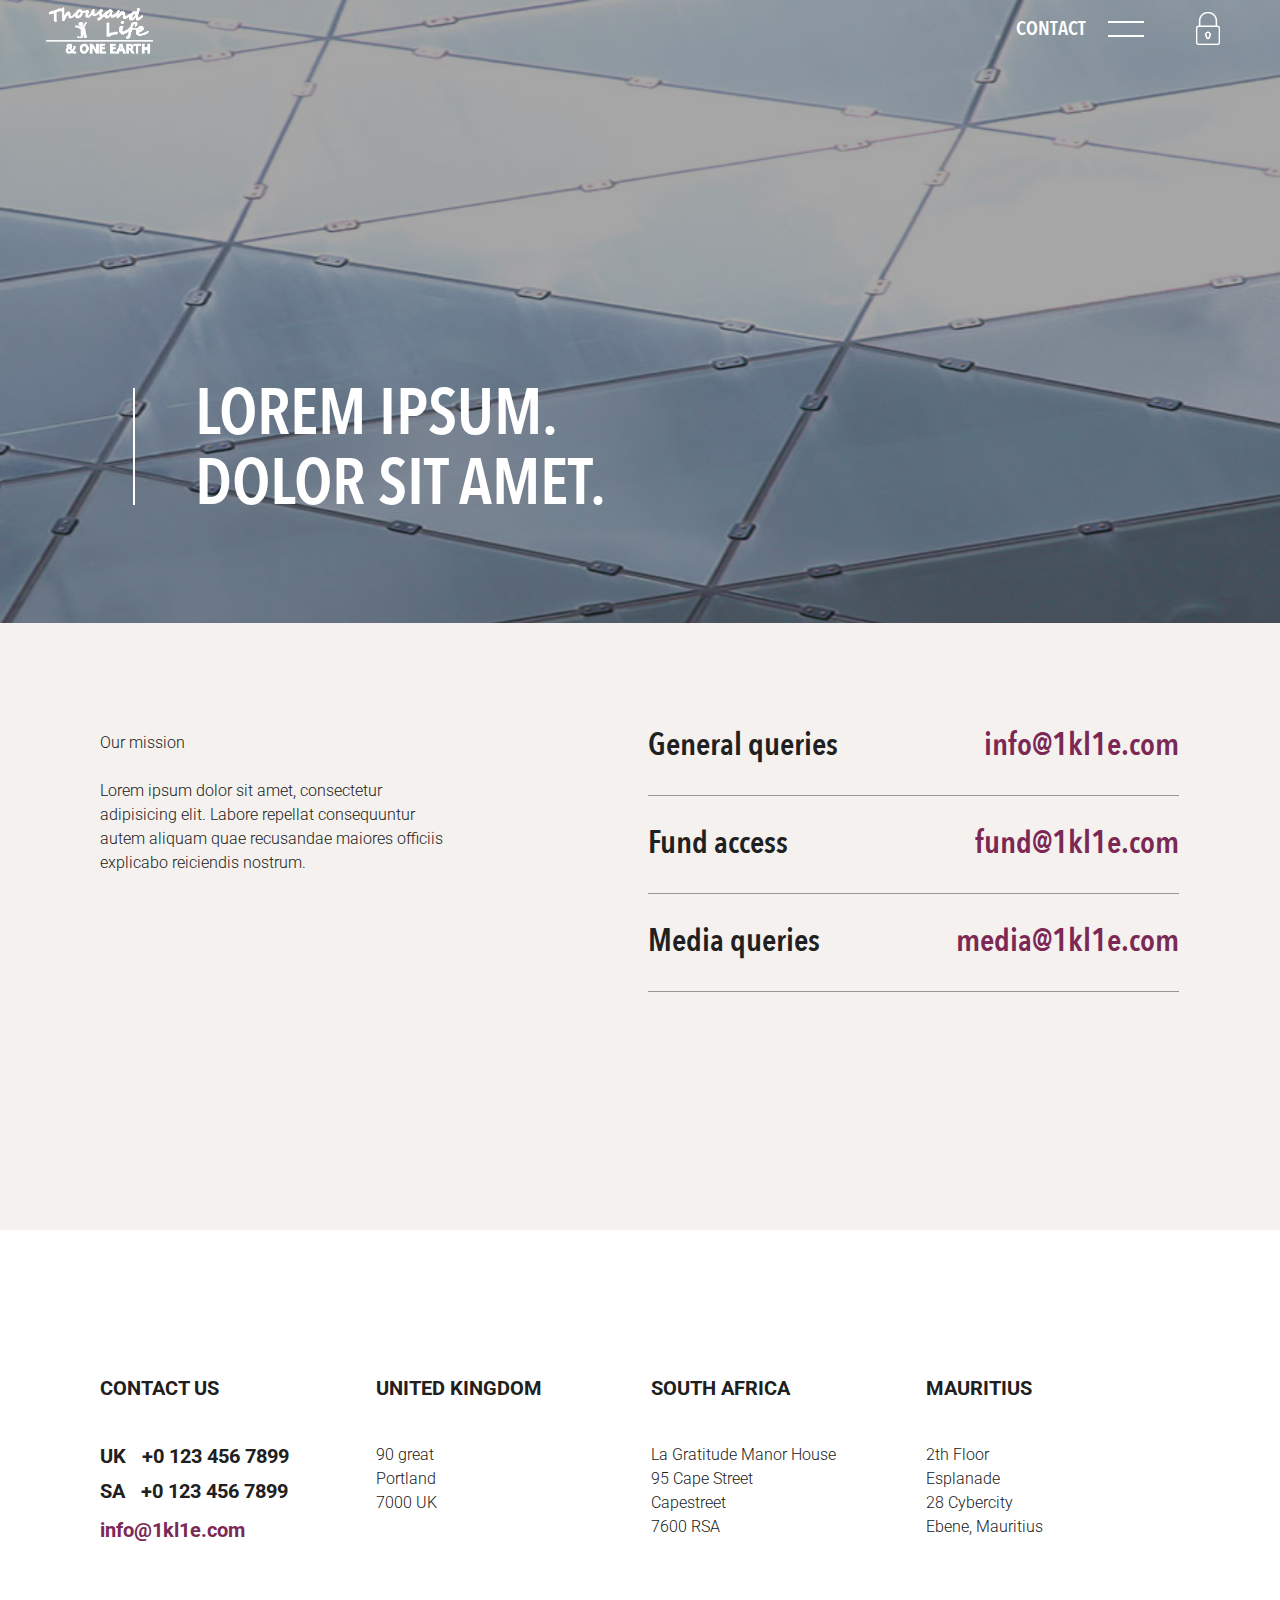
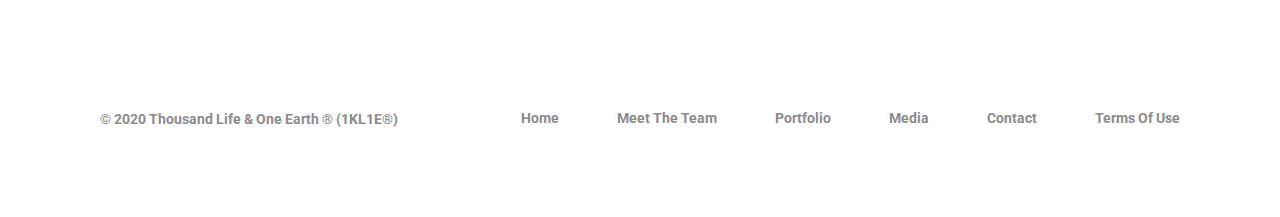
<file: contact.html>
<!DOCTYPE html>
<html lang="en">
    <head>
        <meta charset="utf-8">
        <meta name="viewport" content="width=device-width, minimum-scale=1.0, maximum-scale=1.0, initial-scale=1.0, user-scalable=no">
        <meta name="format-detection" content="telephone=no">
        <title>1KL1E | Contact</title>

        <link href="https://fonts.googleapis.com/css?family=Roboto:300,400,700&display=swap" rel="stylesheet">
        <link type="text/css" rel="stylesheet" href="css/slick-theme.css">
        <link type="text/css" rel="stylesheet" href="css/slick.css">
        <link type="text/css" rel="stylesheet" href="css/style.css">
    </head>

    <body>
        <div class="main-wrap">
            <!--  Beginning header section 
            ===============================  -->
            <header class="main-header-section" id="main-header">
                <div class="large-container header-inner clear">
                    <div class="logo-wrap">
                        <div class="main-logo">
                            <a href="index.html">
                                <img class="default" src="img/logo.png" alt="">
                                <img class="expanded" src="img/logo-light.png" alt="">
                            </a>
                        </div>
                        <div class="menu-icon-wrap">
                            <div class="menu-icon-inner" id="menu-icon-inner">
                                <span>CONTACT</span>
                                <div class="phone-nav">
                                    <div></div>
                                    <div></div>
                                </div>
                            </div>
                            <div class="locked">
                                <img class="default" src="img/locked.png" alt="">
                                <img class="expanded" src="img/locked-expand.png" alt="">
                            </div>
                        </div>
                    </div>
                </div>
                <div class="nav-wrap">
                    <nav class="main-nav">
                        <ul> 
                            <li><a href="index.html">Home</a></li>
                            <li><a href="portfolio.html"><span>Chapter 1</span>Portfolio</a></li>
                            <li><a href="meet-the-team.html"><span>Chapter 2</span>Meet The Team</a></li>
                            <li><a href="media.html"><span>Chapter 3</span>Media</a></li>
                            <li><a href="contact.html">Contact</a></li>
                        </ul>
                    </nav>
                </div>
            </header>
            <header class="main-header-section" id="sticky-header">
                <div class="large-container header-inner clear">
                    <div class="logo-wrap">
                        <div class="main-logo">
                            <a href="index.html">
                                <img class="default" src="img/logo.png" alt="">
                                <img class="expanded" src="img/logo-light.png" alt="">
                            </a>
                        </div>
                        <div class="menu-icon-wrap">
                            <div class="menu-icon-inner" id="sticky-menu-icon-inner">
                               <span>menu</span>
                                <div class="phone-nav">
                                    <div></div>
                                    <div></div>
                                </div>
                            </div>
                            <div class="locked">
                                <img class="default" src="img/locked.png" alt="">
                                <img class="expanded" src="img/locked-expand.png" alt="">
                            </div>
                        </div>
                    </div>
                </div>
                <div class="nav-wrap">
                    <nav class="main-nav">
                        <ul> 
                            <li><a href="index.html">Home</a></li>
                            <li><a href="portfolio.html"><span>Chapter 1</span>Portfolio</a></li>
                            <li><a href="meet-the-team.html"><span>Chapter 2</span>Meet The Team</a></li>
                            <li><a href="media.html"><span>Chapter 3</span>Media</a></li>
                            <li><a href="contact.html">Contact</a></li>
                        </ul>
                    </nav>
                </div>
            </header>
            <!-- // End header section -->

            <!-- Beginning main content section 
            ==================================== -->
            <section class="main-content-wrap contact-content">
                <!-- Beginning Hero section  -->
                <section class="hero-section" style="background-image: url(img/contact/contact-hero.jpg)">
                    <div class="md-container clear">
                        <div class="hero-text">
                            <h1><span>Lorem ipsum.</span> <span>dolor sit amet.</span></h1>
                        </div>
                    </div>
                </section>
                <!-- End Hero section  -->
                <div class="content-wrap">
                    <div class="ex-md-container clear">
                        <div class="contact-text">
                            <h6>Our mission</h6>
                            <p>Lorem ipsum dolor sit amet, consectetur adipisicing elit. Labore repellat consequuntur autem aliquam quae recusandae maiores officiis explicabo reiciendis nostrum.</p>
                        </div>
                        <div class="contact-email-wrap">
                             <div class="contact-email-row">
                                 <h3>General queries</h3>
                                 <a href="mailto:info@1kl1e.com">info@1kl1e.com</a>
                             </div>
                              <div class="contact-email-row">
                                 <h3>Fund access</h3>
                                  <a href="mailto:fund@1kl1e.com">fund@1kl1e.com</a>
                             </div>
                              <div class="contact-email-row">
                                 <h3>Media queries</h3>
                                  <a href="mailto:media@1kl1e.com">media@1kl1e.com</a>
                             </div>
                        </div>
                    </div>
                </div>
            </section>
            <!-- End main content section -->

            <!-- Beginning footer section
            ============================== -->
            <footer class="main-footer-section">
                <div class="ex-md-container clear">
                    <div class="widget-wrap">
                        <div class="widget-item">
                            <h5>CONTACT US</h5>
                            <p>UK<a href="tel:+01234567899">+0 123 456 7899</a></p>
                            <p>SA<a href="tel:+01234567899">+0 123 456 7899</a></p>
                            <a class="email" href="mailto:info@1kl1e.com">info@1kl1e.com</a>
                        </div>
                        <div class="widget-item">
                            <h5>UNITED KINGDOM</h5>
                            <address>90 great <br> Portland <br> 7000 UK </address>
                        </div>
                        <div class="widget-item">
                            <h5>SOUTH AFRICA</h5>
                            <address>La Gratitude Manor House <br> 95 Cape Street <br> Capestreet <br> 7600 RSA</address>
                        </div>
                        <div class="widget-item">
                            <h5>MAURITIUS</h5>
                            <address>2th Floor <br> Esplanade <br> 28 Cybercity <br> Ebene, Mauritius</address>
                        </div>
                    </div>
                    <div class="footer-bottom">
                        <p>&copy; 2020 Thousand Life &amp; One Earth ® (1KL1E®)</p>
                        <div class="footer-nav">
                            <ul>                                                                         
                                <li><a href="index.html">Home</a></li>
                                <li><a href="meet-the-team.html">Meet The Team</a></li>
                                <li><a href="portfolio.html">Portfolio</a></li>
                                <li><a href="media.html">Media </a></li>
                                <li><a href="contact.html">Contact </a></li>
                                <li><a href="#">Terms of Use</a></li>
                            </ul>
                        </div>
                    </div>
                </div>
            </footer>
            <!-- //End main footer section -->
        </div>

        <script type="text/javascript" src="js/jquery-3.4.1.min.js"></script>
        <script type="text/javascript" src="js/slick.js"></script>
        <script type="text/javascript" src="js/common-scripts.js" defer></script>
    </body>
</html>
</file>
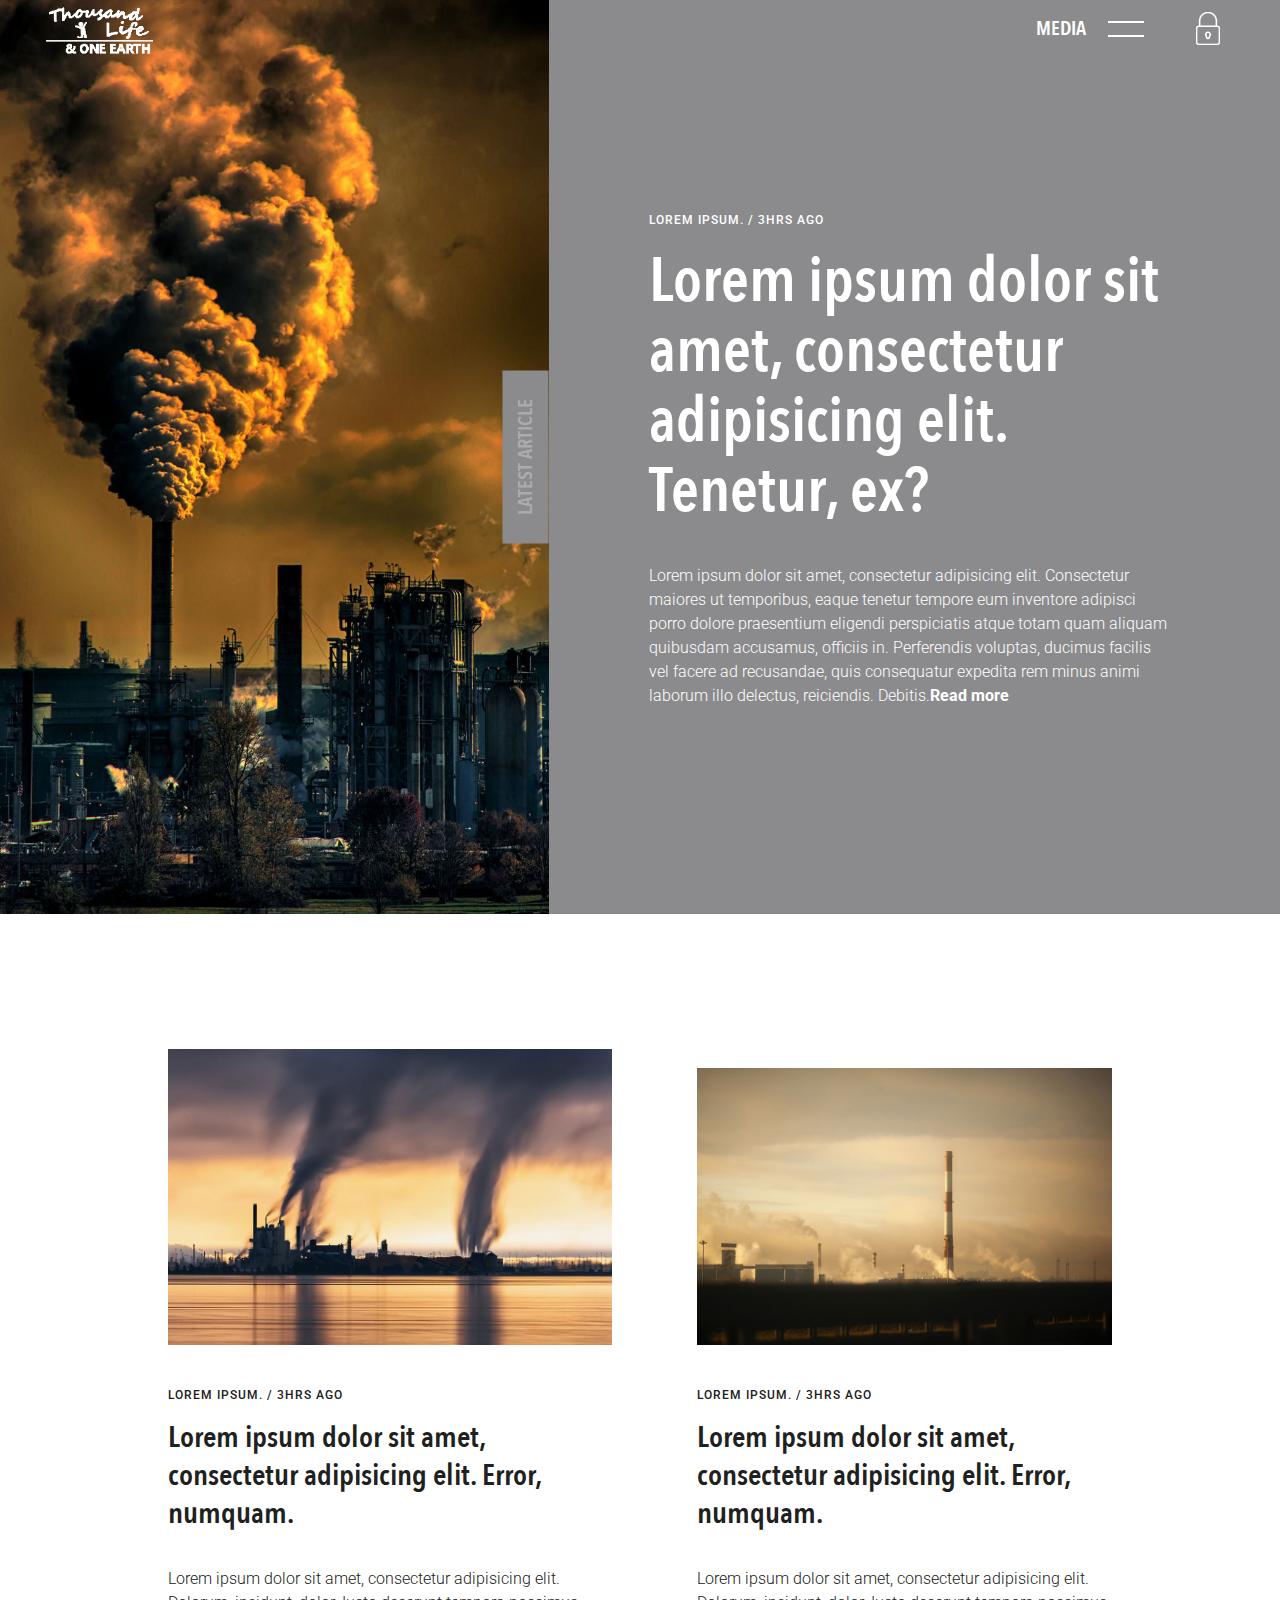
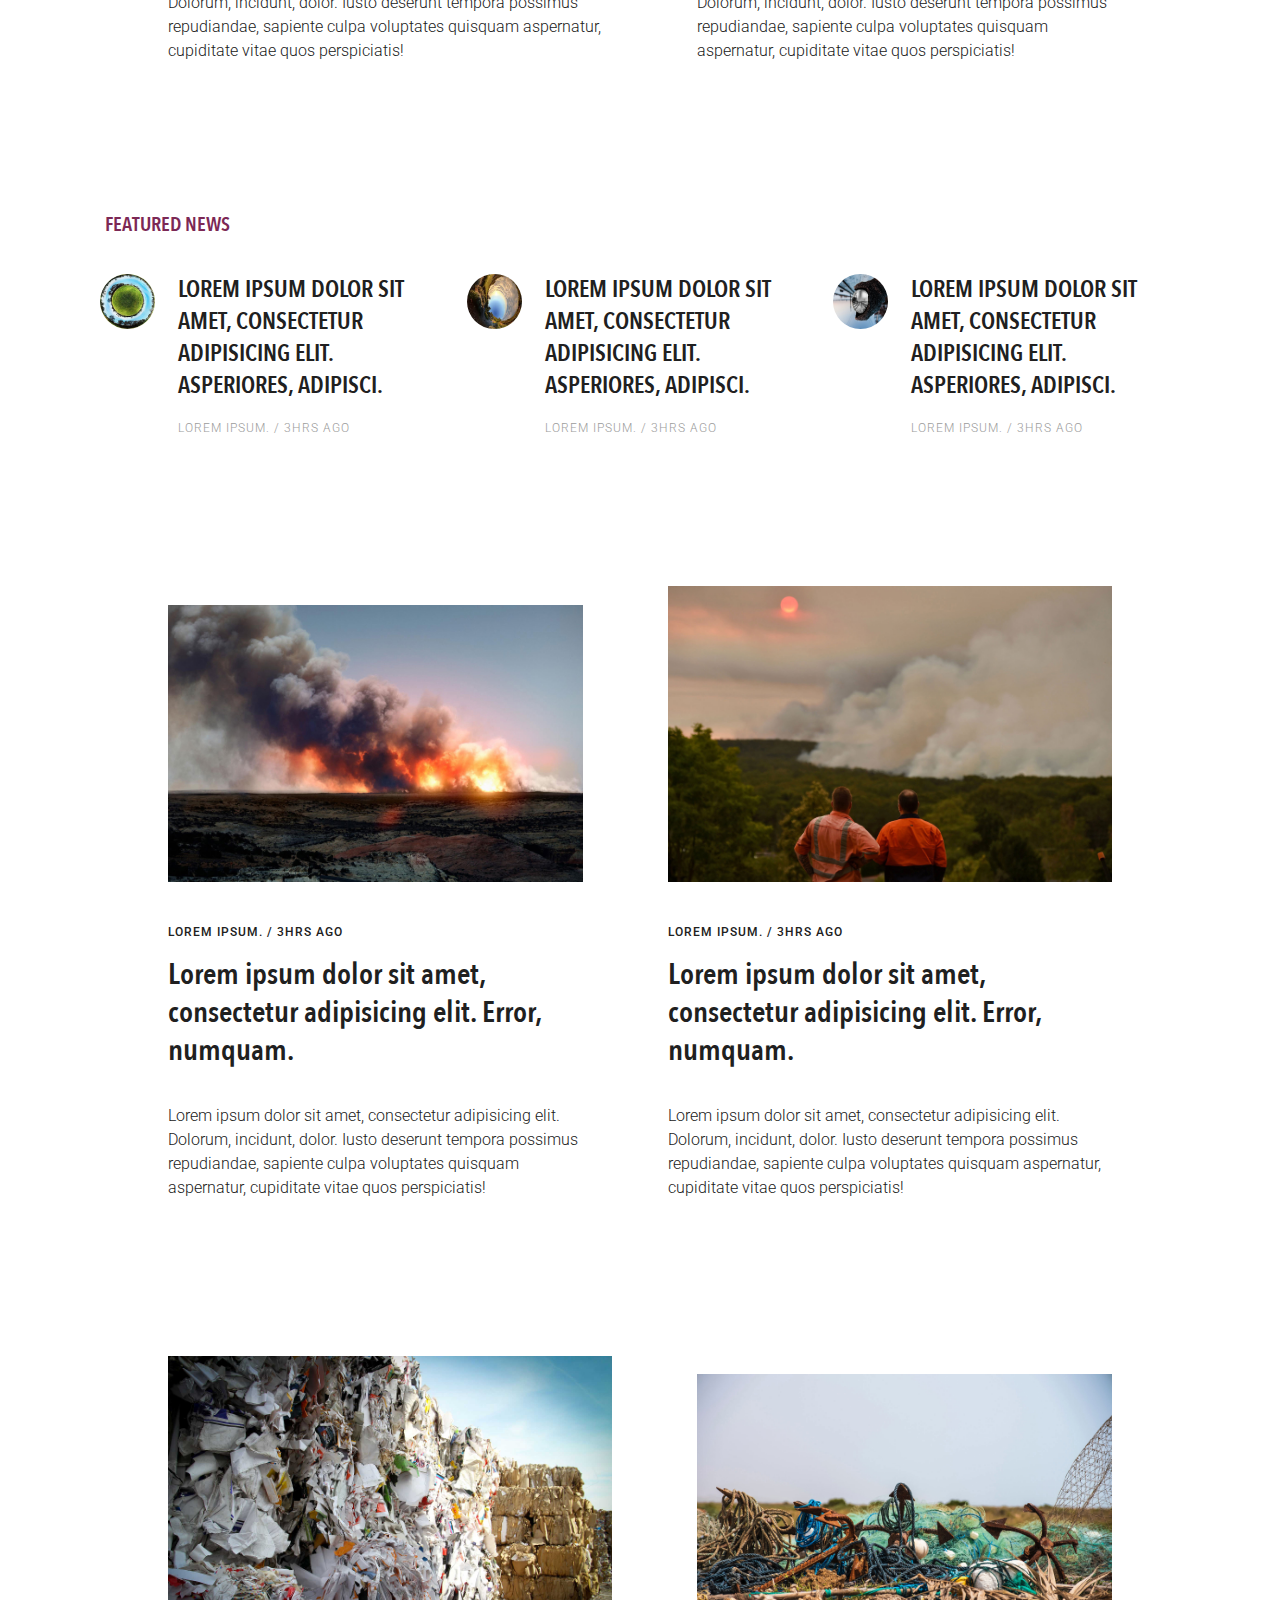
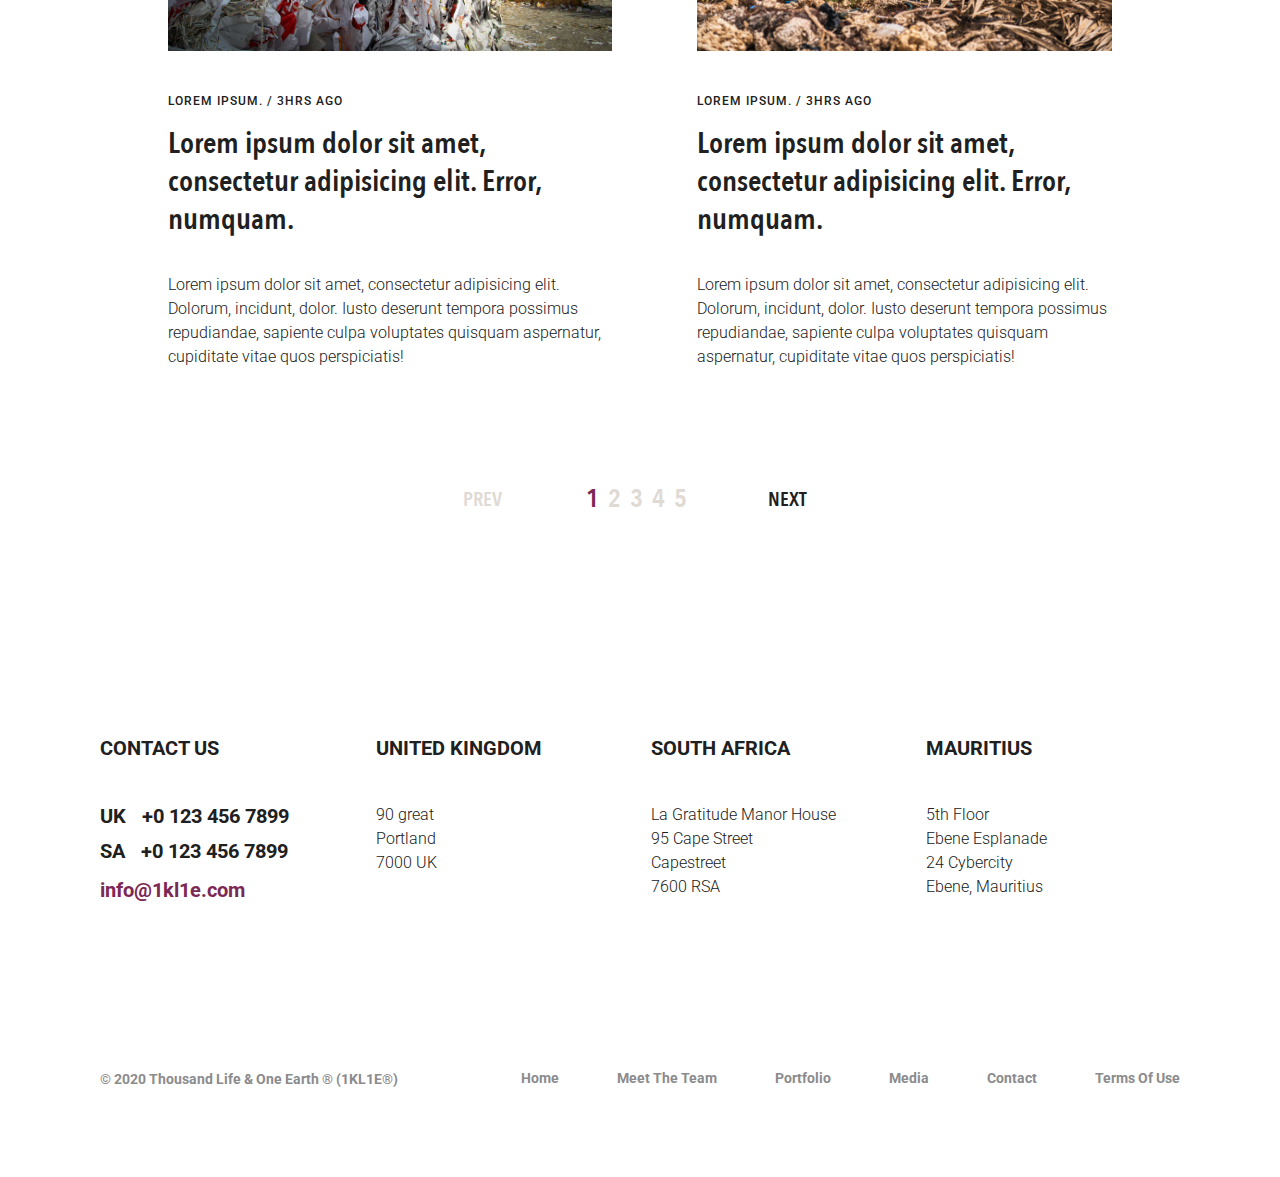
<file: media.html>
<!DOCTYPE html>
<html lang="en">

<head>
    <meta charset="utf-8">
    <meta name="viewport" content="width=device-width, minimum-scale=1.0, maximum-scale=1.0, initial-scale=1.0, user-scalable=no">
    <meta name="format-detection" content="telephone=no">
    <title>1KL1E | Media</title>

    <link href="https://fonts.googleapis.com/css?family=Roboto:300,400,500,700&display=swap" rel="stylesheet">
    <link type="text/css" rel="stylesheet" href="css/slick-theme.css">
    <link type="text/css" rel="stylesheet" href="css/slick.css">
    <link type="text/css" rel="stylesheet" href="css/style.css">
</head>

<body>
    <div class="main-wrap">
        <!--  Beginning header section 
            ===============================  -->
        <header class="main-header-section" id="main-header">
            <div class="large-container header-inner clear">
                <div class="logo-wrap">
                    <div class="main-logo">
                        <a href="index.html">
                            <img class="default" src="img/logo.png" alt="">
                            <img class="expanded" src="img/logo-light.png" alt="">
                        </a>
                    </div>
                    <div class="menu-icon-wrap">
                        <div class="menu-icon-inner" id="menu-icon-inner">
                            <span>MEDIA</span>
                            <div class="phone-nav">
                                <div></div>
                                <div></div>
                            </div>
                        </div>
                        <div class="locked">
                            <img class="default" src="img/locked.png" alt="">
                            <img class="expanded" src="img/locked-expand.png" alt="">
                        </div>
                    </div>
                </div>
            </div>
            <div class="nav-wrap">
                <nav class="main-nav">
                    <ul>
                        <li><a href="index.html">Home</a></li>
                        <li><a href="portfolio.html"><span>Chapter 1</span>Portfolio</a></li>
                        <li><a href="meet-the-team.html"><span>Chapter 2</span>Meet The Team</a></li>
                        <li><a href="media.html"><span>Chapter 3</span>Media</a></li>
                        <li><a href="contact.html">Contact</a></li>
                    </ul>
                </nav>
            </div>
        </header>
        <header class="main-header-section" id="sticky-header">
            <div class="large-container header-inner clear">
                <div class="logo-wrap">
                    <div class="main-logo">
                        <a href="index.html">
                            <img class="default" src="img/logo.png" alt="">
                            <img class="expanded" src="img/logo-light.png" alt="">
                        </a>
                    </div>
                    <div class="menu-icon-wrap">
                        <div class="menu-icon-inner" id="sticky-menu-icon-inner">
                            <span>WHO THEY ARE</span>
                            <div class="phone-nav">
                                <div></div>
                                <div></div>
                            </div>
                        </div>
                        <div class="locked">
                            <img class="default" src="img/locked.png" alt="">
                            <img class="expanded" src="img/locked-expand.png" alt="">
                        </div>
                    </div>
                </div>
            </div>
            <div class="nav-wrap">
                <nav class="main-nav">
                    <ul>
                        <li><a href="index.html">Home</a></li>
                        <li><a href="portfolio.html"><span>Chapter 1</span>Portfolio</a></li>
                        <li><a href="meet-the-team.html"><span>Chapter 2</span>Meet The Team</a></li>
                        <li><a href="media.html"><span>Chapter 3</span>Media</a></li>
                        <li><a href="contact.html">Contact</a></li>
                    </ul>
                </nav>
            </div>
        </header>
        <!-- // End header section -->

        <!-- Beginning main content section 
            ==================================== -->
        <section class="main-content-wrap media-post-content">
            <!-- Beginning Hero section  -->
            <section class="hero-section">
                <div class="hero-thum" style="background-image: url(img/media/post-hero.jpg)">
                    <h5>LATEST ARTICLE</h5>
                </div>
                <div class="hero-content">
                    <div class="hero-inner-content">
                        <span>Lorem ipsum. / 3hrs ago</span>
                        <h1>Lorem ipsum dolor sit amet, consectetur adipisicing elit. Tenetur, ex?</h1>
                        <p>Lorem ipsum dolor sit amet, consectetur adipisicing elit. Consectetur maiores ut temporibus, eaque tenetur tempore eum inventore adipisci porro dolore praesentium eligendi perspiciatis atque totam quam aliquam quibusdam accusamus, officiis in. Perferendis voluptas, ducimus facilis vel facere ad recusandae, quis consequatur expedita rem minus animi laborum illo delectus, reiciendis. Debitis.<a href="#">Read more</a></p>
                    </div>
                </div>
            </section>
            <!-- End Hero section  -->
            <div class="main-container">
                <section class="post-section">
                    <div class="center-aligned-contents">
                        <div class="post-row-wrap">
                            <div class="post-row">
                                <div class="post-item order-1">
                                    <a href="single-article.html">
                                        <figure>
                                            <img src="img/media/9.jpg" alt="">
                                        </figure>
                                        <span>Lorem ipsum. / 3hrs ago</span>
                                        <h3>Lorem ipsum dolor sit amet, consectetur adipisicing elit. Error, numquam.</h3>
                                        <p>Lorem ipsum dolor sit amet, consectetur adipisicing elit. Dolorum, incidunt, dolor. Iusto deserunt tempora possimus repudiandae, sapiente culpa voluptates quisquam aspernatur, cupiditate vitae quos perspiciatis!</p>
                                    </a>
                                </div>
                                <div class="post-item larger order-2">
                                    <a href="single-article.html">
                                        <figure>
                                            <img src="img/media/post-2.jpg" alt="">
                                        </figure>
                                        <span>Lorem ipsum. / 3hrs ago</span>
                                        <h3>Lorem ipsum dolor sit amet, consectetur adipisicing elit. Error, numquam.</h3>
                                        <p>Lorem ipsum dolor sit amet, consectetur adipisicing elit. Dolorum, incidunt, dolor. Iusto deserunt tempora possimus repudiandae, sapiente culpa voluptates quisquam aspernatur, cupiditate vitae quos perspiciatis!</p>
                                    </a>
                                </div>
                            </div>
                        </div>
                    </div>
                </section>
                <section class="feature-news">
                    <div class="center-aligned-contents">
                        <h5>FEATURED NEWS</h5>
                        <div class="feature-news-item-wrap">
                            <div class="feature-news-item">
                                <figure>
                                    <img src="img/media/media-place-2.jpg" alt="">
                                </figure>
                                <div class="feature-news-content">
                                    <h4>Lorem ipsum dolor sit amet, consectetur adipisicing elit. Asperiores, adipisci.</h4>
                                    <span>Lorem ipsum. / 3hrs ago</span>
                                </div>
                            </div>
                            <div class="feature-news-item">
                                <figure>
                                    <img src="img/media/media-place-3.jpg" alt="">
                                </figure>
                                <div class="feature-news-content">
                                    <h4>Lorem ipsum dolor sit amet, consectetur adipisicing elit. Asperiores, adipisci.</h4>
                                    <span>Lorem ipsum. / 3hrs ago</span>
                                </div>
                            </div>
                            <div class="feature-news-item">
                                <figure>
                                    <img src="img/media/post-6.png" alt="">
                                </figure>
                                <div class="feature-news-content">
                                    <h4>Lorem ipsum dolor sit amet, consectetur adipisicing elit. Asperiores, adipisci.</h4>
                                    <span>Lorem ipsum. / 3hrs ago</span>
                                </div>
                            </div>
                        </div>
                    </div>
                </section>
                <section class="post-section second">
                    <div class="center-aligned-contents">
                        <div class="post-row-wrap">
                            <div class="post-row">
                                <div class="post-item order-2">
                                    <a href="single-article.html">
                                        <figure>
                                            <img src="img/media/post-8.jpg" alt="">
                                        </figure>
                                        <span>Lorem ipsum. / 3hrs ago</span>
                                        <h3>Lorem ipsum dolor sit amet, consectetur adipisicing elit. Error, numquam.</h3>
                                        <p>Lorem ipsum dolor sit amet, consectetur adipisicing elit. Dolorum, incidunt, dolor. Iusto deserunt tempora possimus repudiandae, sapiente culpa voluptates quisquam aspernatur, cupiditate vitae quos perspiciatis!</p>
                                    </a>
                                </div>
                                <div class="post-item larger order-1">
                                    <a href="single-article.html">
                                        <figure>
                                            <img src="img/media/post-7.jpg" alt="">
                                        </figure>
                                        <span>Lorem ipsum. / 3hrs ago</span>
                                        <h3>Lorem ipsum dolor sit amet, consectetur adipisicing elit. Error, numquam.</h3>
                                        <p>Lorem ipsum dolor sit amet, consectetur adipisicing elit. Dolorum, incidunt, dolor. Iusto deserunt tempora possimus repudiandae, sapiente culpa voluptates quisquam aspernatur, cupiditate vitae quos perspiciatis!</p>
                                    </a>
                                </div>
                            </div>
                            <div class="post-row">
                                <div class="post-item order-1">
                                    <a href="single-article.html">
                                        <figure>
                                            <img src="img/media/post-9.jpg" alt="">
                                        </figure>
                                        <span>Lorem ipsum. / 3hrs ago</span>
                                        <h3>Lorem ipsum dolor sit amet, consectetur adipisicing elit. Error, numquam.</h3>
                                        <p>Lorem ipsum dolor sit amet, consectetur adipisicing elit. Dolorum, incidunt, dolor. Iusto deserunt tempora possimus repudiandae, sapiente culpa voluptates quisquam aspernatur, cupiditate vitae quos perspiciatis!</p>
                                    </a>
                                </div>
                                <div class="post-item larger order-2">
                                    <a href="single-article.html">
                                        <figure>
                                            <img src="img/media/post-10.jpg" alt="">
                                        </figure>
                                        <span>Lorem ipsum. / 3hrs ago</span>
                                        <h3>Lorem ipsum dolor sit amet, consectetur adipisicing elit. Error, numquam.</h3>
                                        <p>Lorem ipsum dolor sit amet, consectetur adipisicing elit. Dolorum, incidunt, dolor. Iusto deserunt tempora possimus repudiandae, sapiente culpa voluptates quisquam aspernatur, cupiditate vitae quos perspiciatis!</p>
                                    </a>
                                </div>
                            </div>
                        </div>
                    </div>
                </section>
                <section class="pagination">
                    <div class="center-aligned-contents">
                        <div class="pagination-block">
                            <a class="pagination-arrow prev-arrow">
                                <span>prev</span>
                            </a>
                            <a href="#" class="active">1</a>
                            <a href="#">2</a>
                            <a href="#">3</a>
                            <a href="#">4</a>
                            <a href="#">5</a>
                            <a class="pagination-arrow next-arrow">
                                <span class="active">Next</span>
                            </a>
                        </div>
                    </div>
                </section>
            </div>

        </section>
        <!-- End main content section -->

        <!-- Beginning footer section
            ============================== -->
        <footer class="main-footer-section">
            <div class="ex-md-container clear">
                <div class="widget-wrap">
                    <div class="widget-item">
                        <h5>CONTACT US</h5>
                        <p>UK<a href="tel:+01234567899">+0 123 456 7899</a></p>
                        <p>SA<a href="tel:+01234567899">+0 123 456 7899</a></p>
                        <a class="email" href="mailto:info@1kl1e.com">info@1kl1e.com</a>
                    </div>
                    <div class="widget-item">
                        <h5>UNITED KINGDOM</h5>
                        <address>90 great <br>   Portland <br> 7000 UK </address>
                    </div>
                    <div class="widget-item">
                        <h5>SOUTH AFRICA</h5>
                        <address>La Gratitude Manor House <br> 95 Cape Street <br> Capestreet <br> 7600 RSA</address>
                    </div>
                    <div class="widget-item">
                        <h5>MAURITIUS</h5>
                        <address>5th Floor <br> Ebene Esplanade <br> 24 Cybercity <br> Ebene, Mauritius</address>
                    </div>
                </div>
                <div class="footer-bottom">
                    <p>&copy; 2020 Thousand Life &amp; One Earth ® (1KL1E®)</p>
                    <div class="footer-nav">
                        <ul>                                                                         
                            <li><a href="index.html">Home</a></li>
                            <li><a href="meet-the-team.html">Meet The Team</a></li>
                            <li><a href="portfolio.html">Portfolio</a></li>
                            <li><a href="media.html">Media </a></li>
                            <li><a href="contact.html">Contact </a></li>
                            <li><a href="#">Terms of Use</a></li>
                        </ul>
                    </div>
                </div>
            </div>
        </footer>
        <!-- //End main footer section -->
    </div>

    <script type="text/javascript" src="js/jquery-3.4.1.min.js"></script>
    <script type="text/javascript" src="js/slick.js"></script>
    <script type="text/javascript" src="js/common-scripts.js" defer></script>
</body>

</html>
</file>
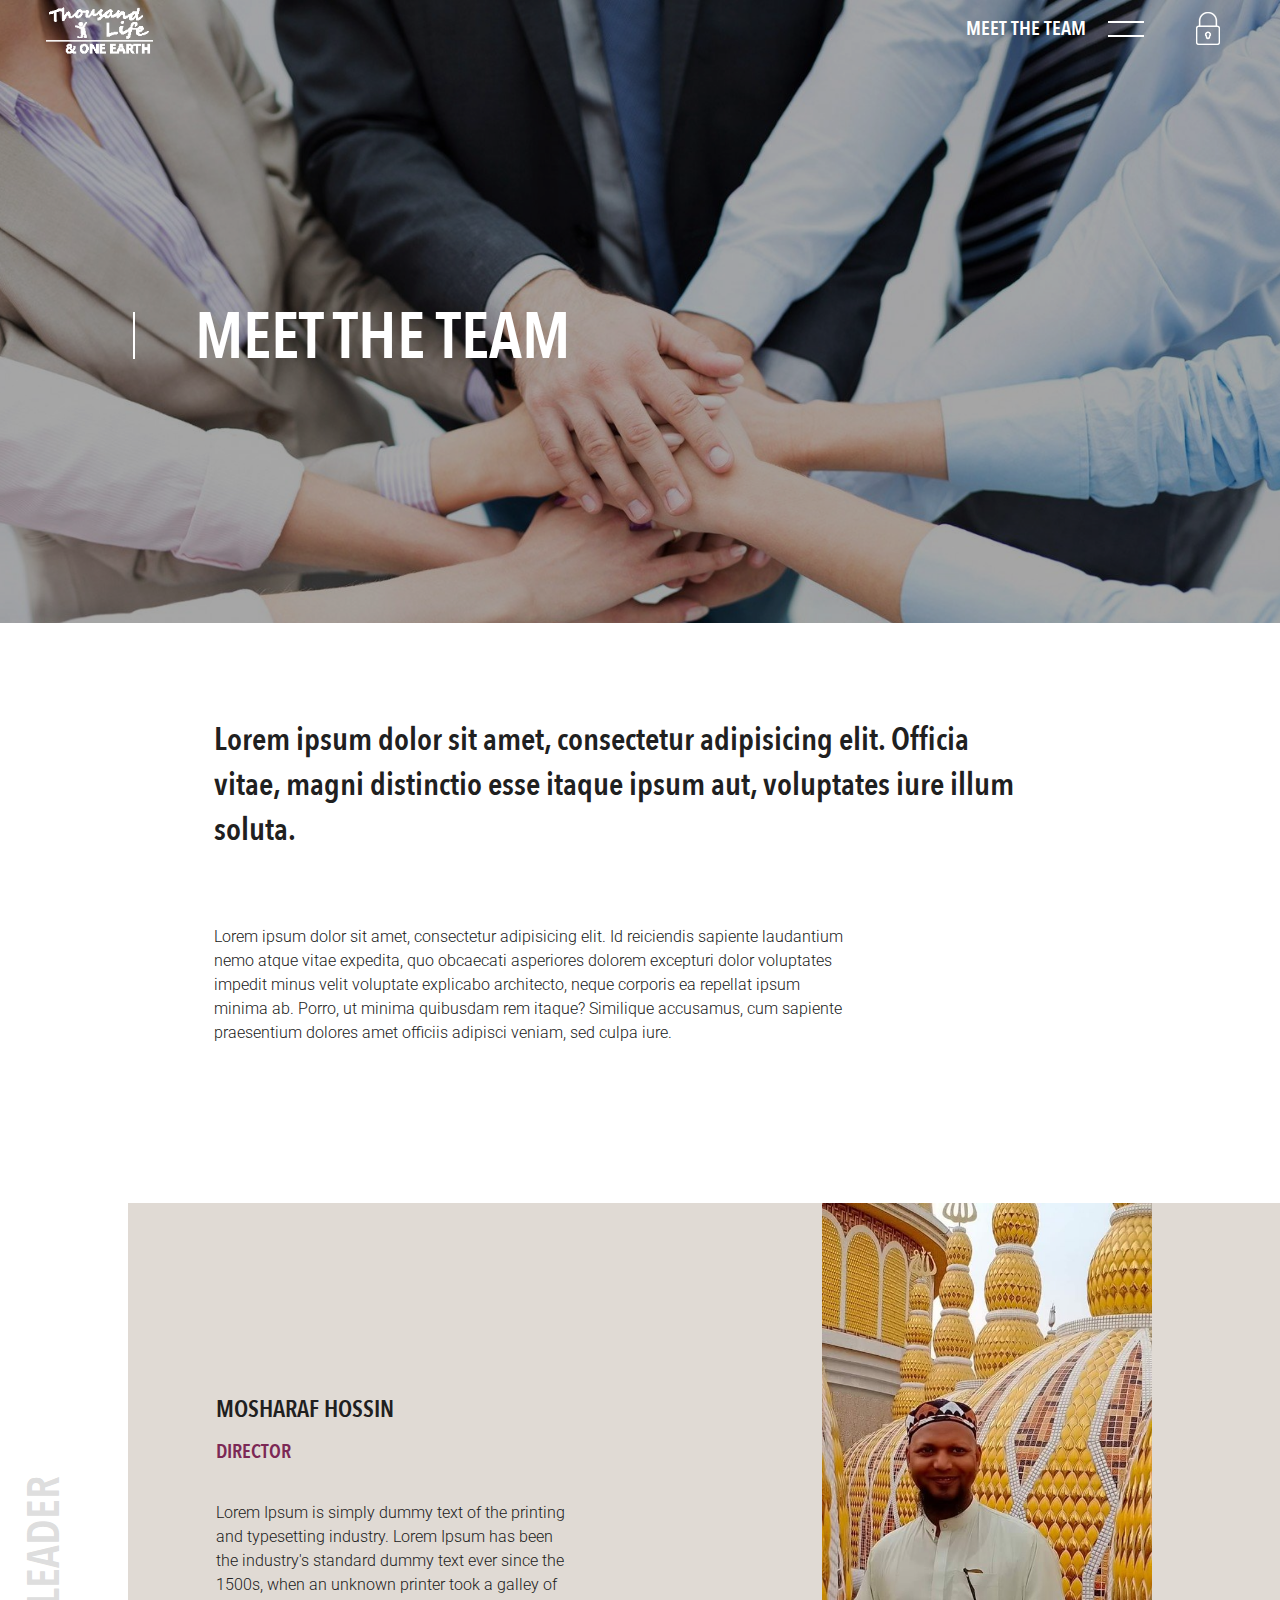
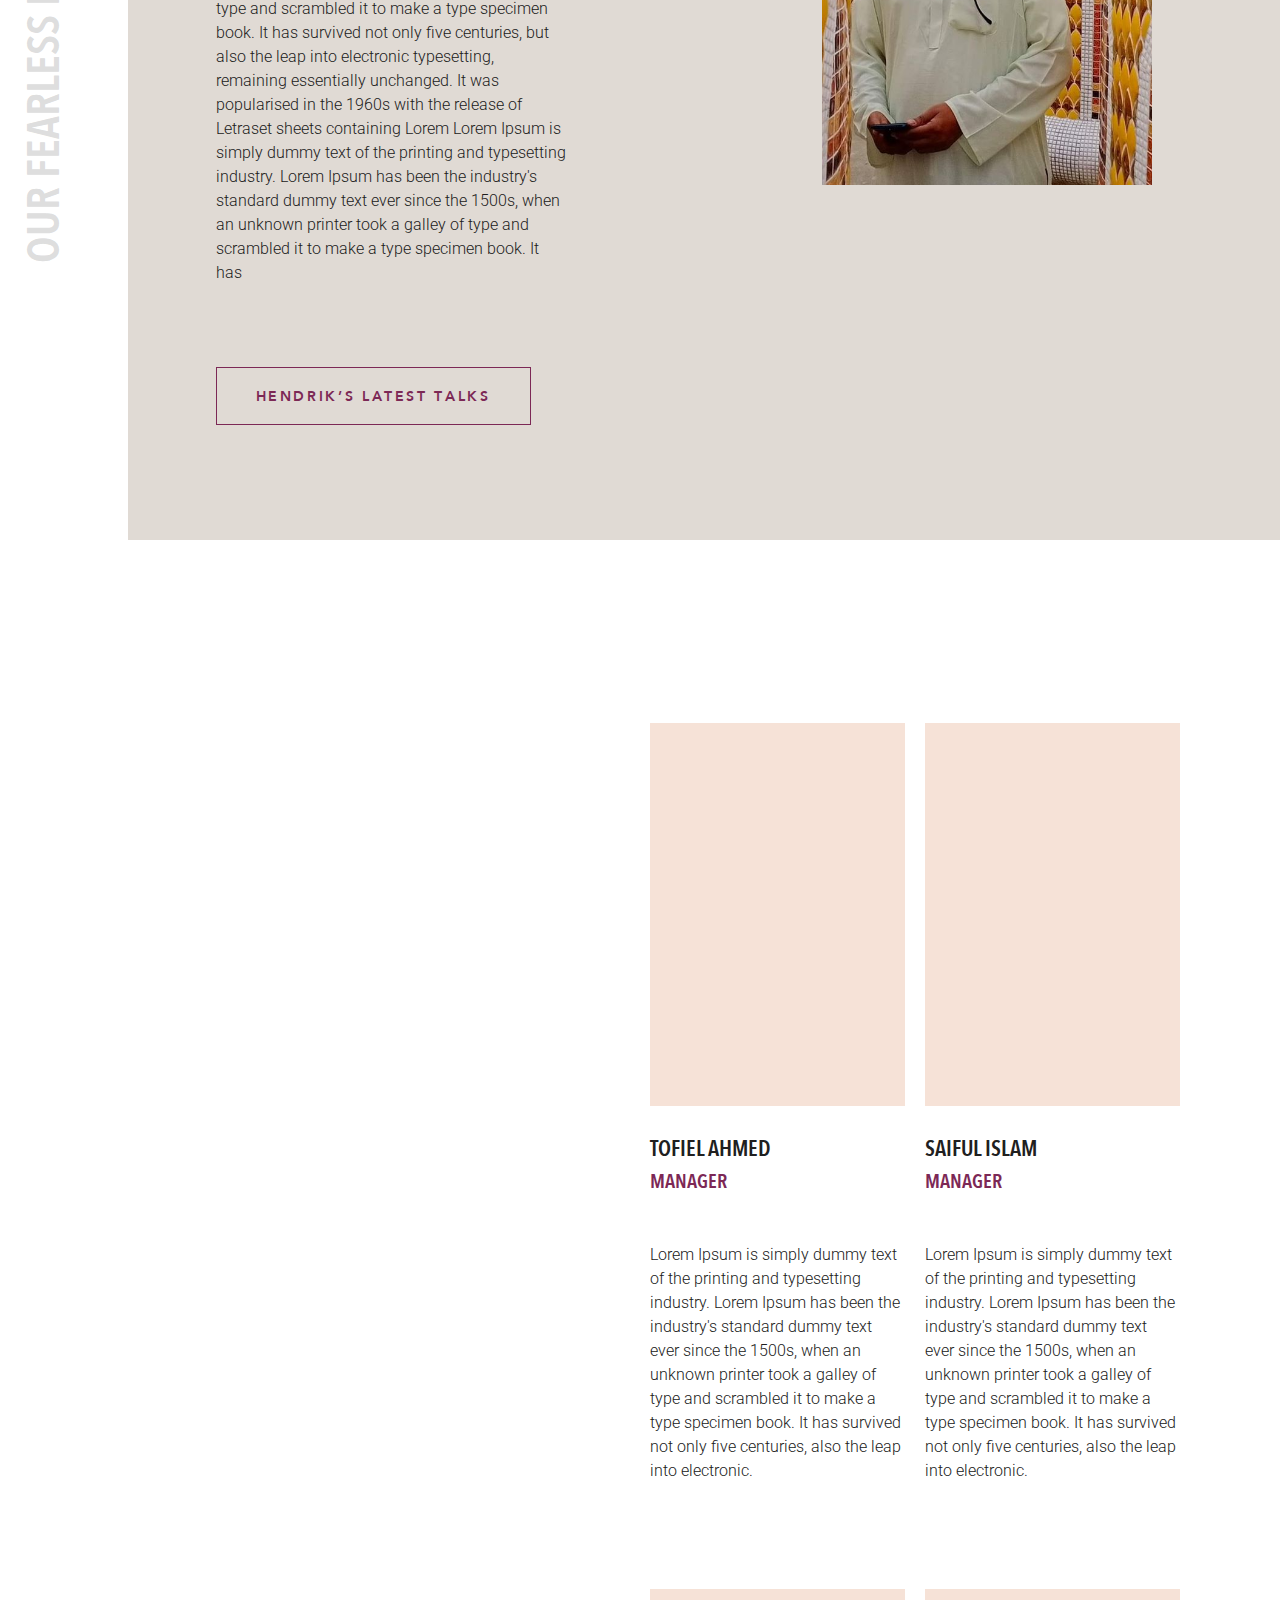
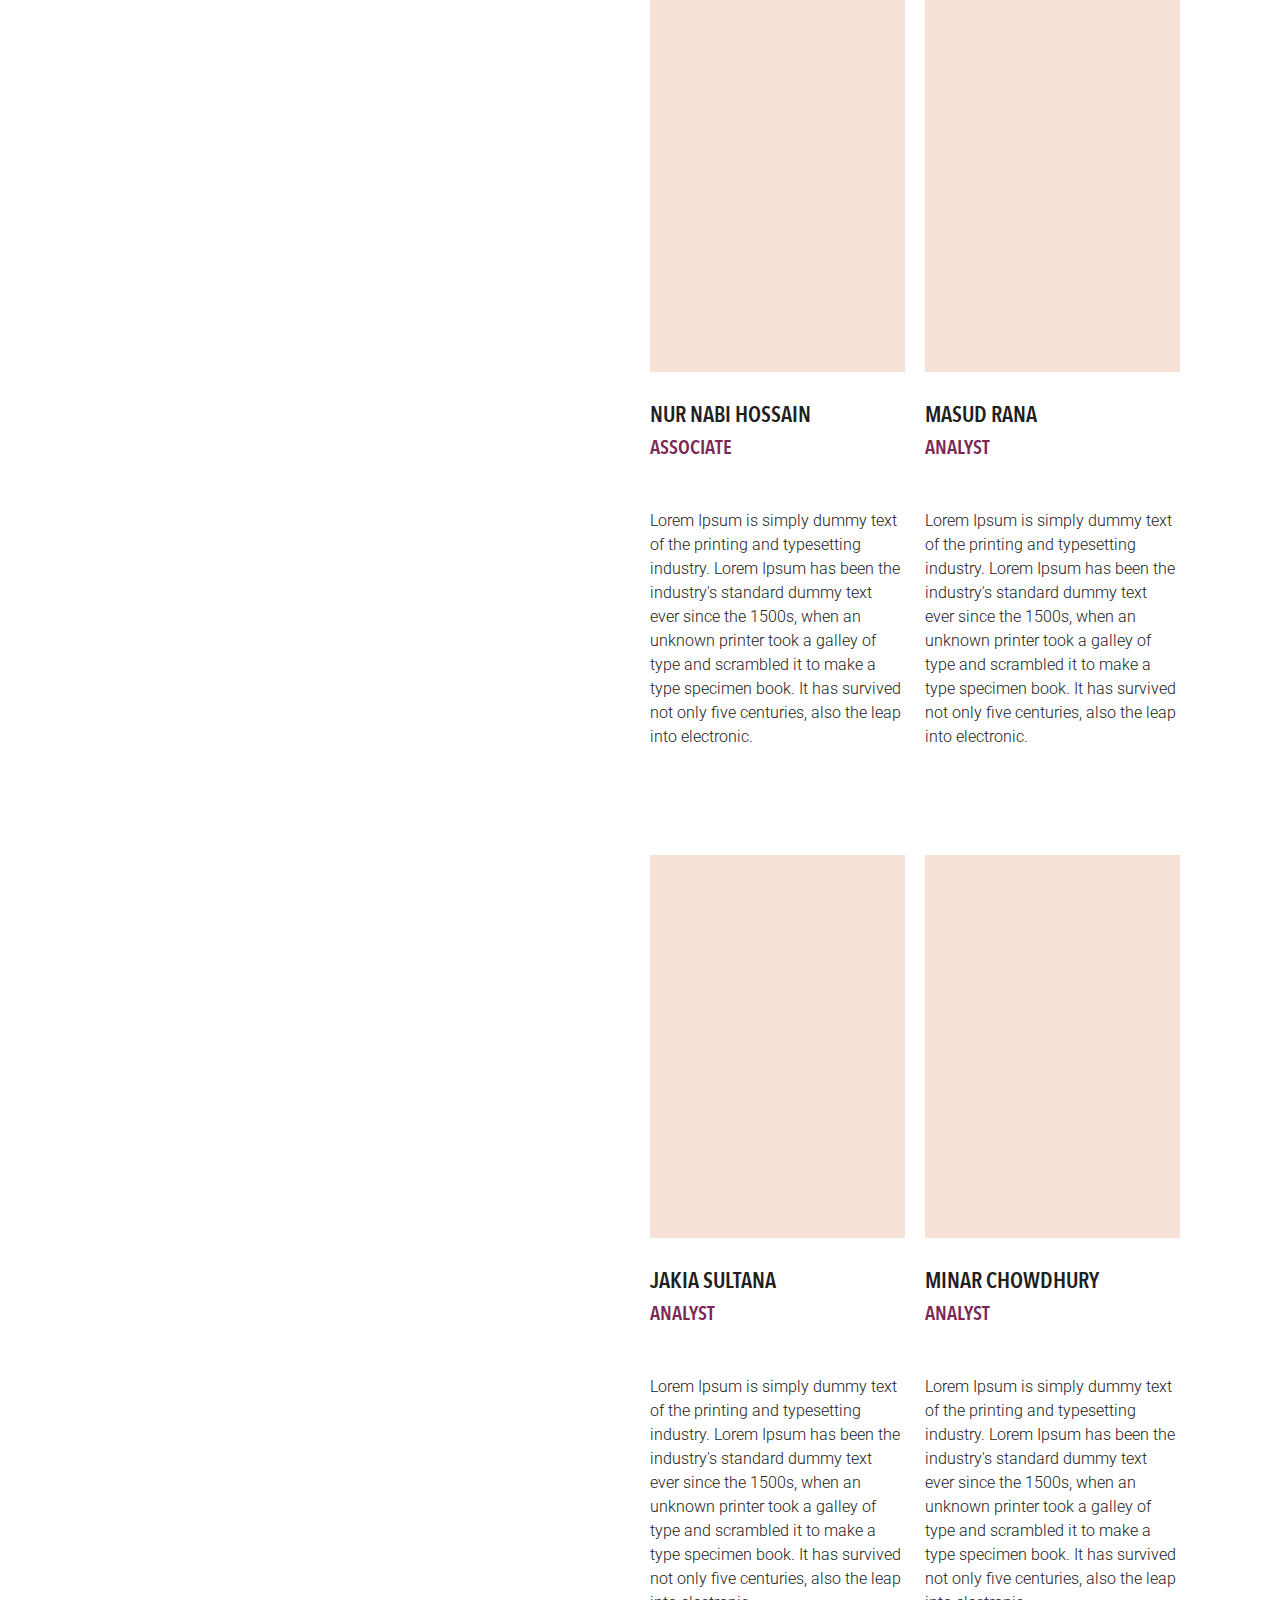
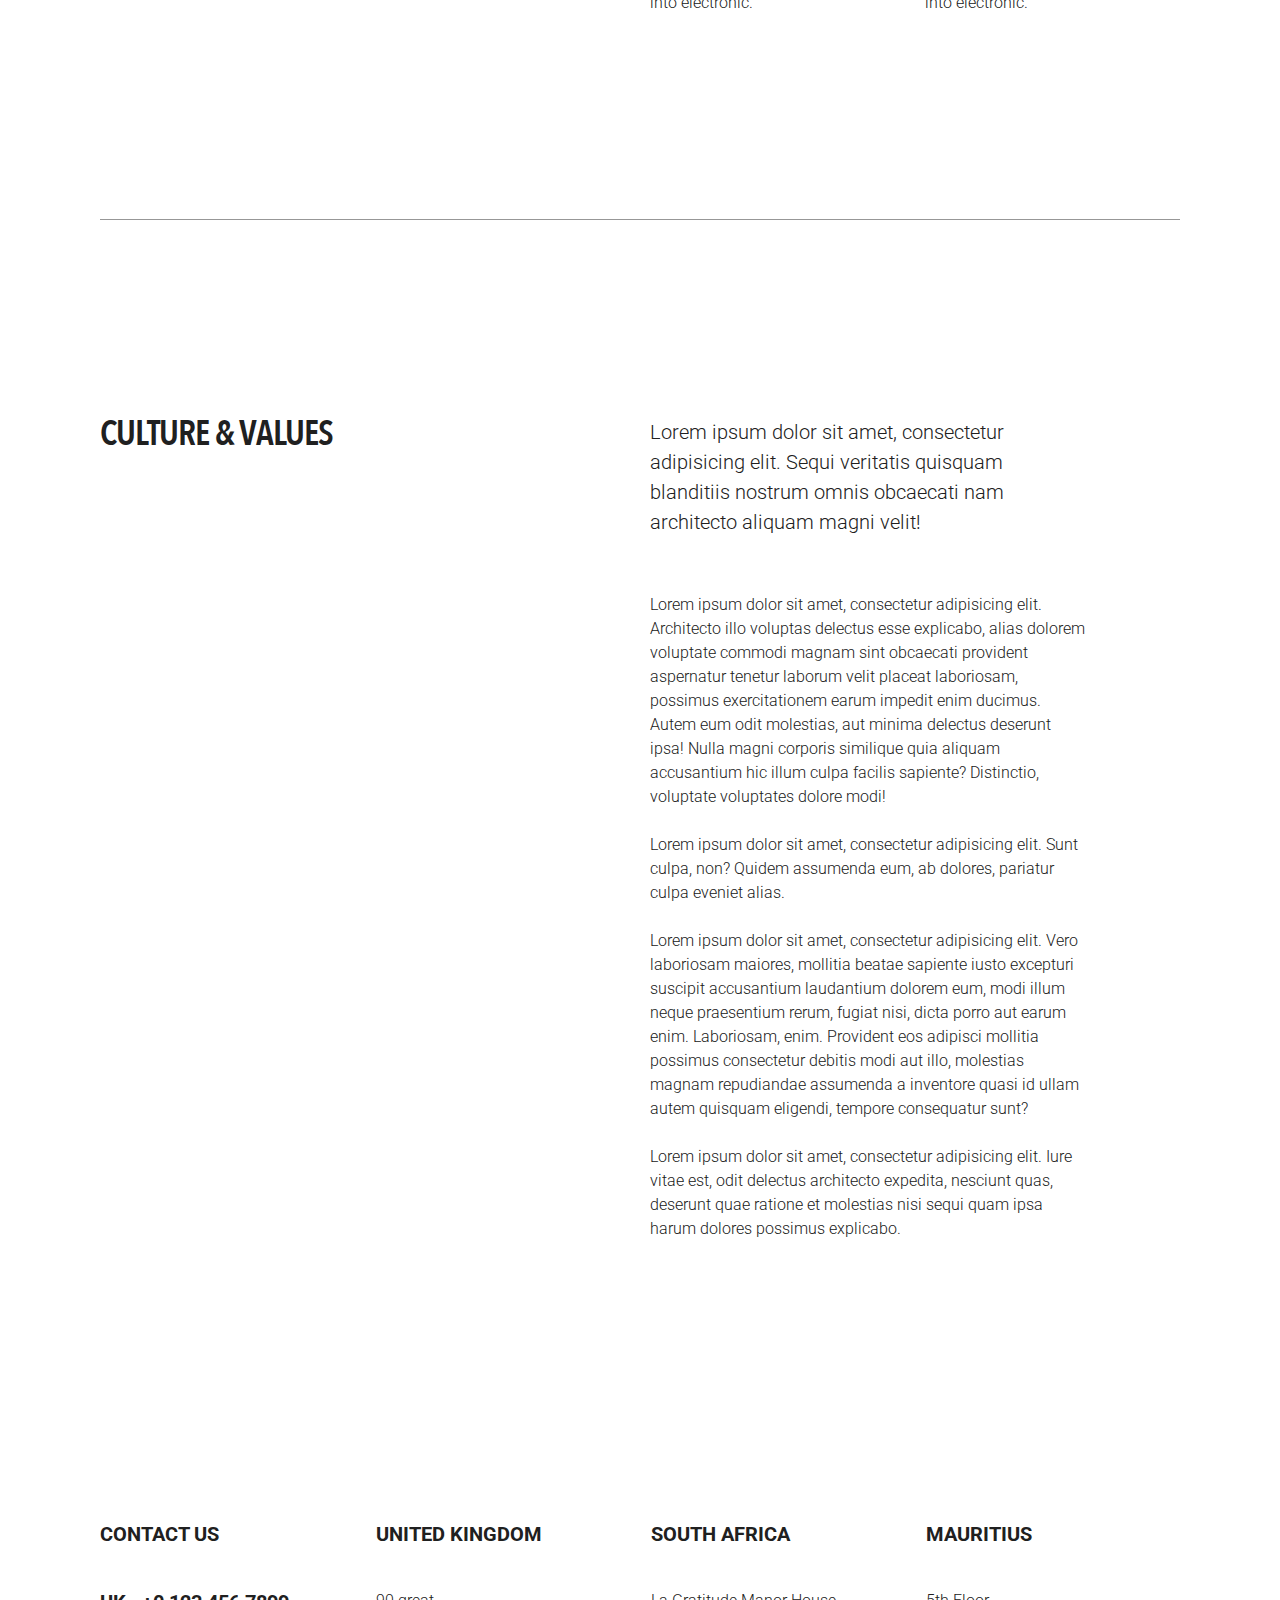
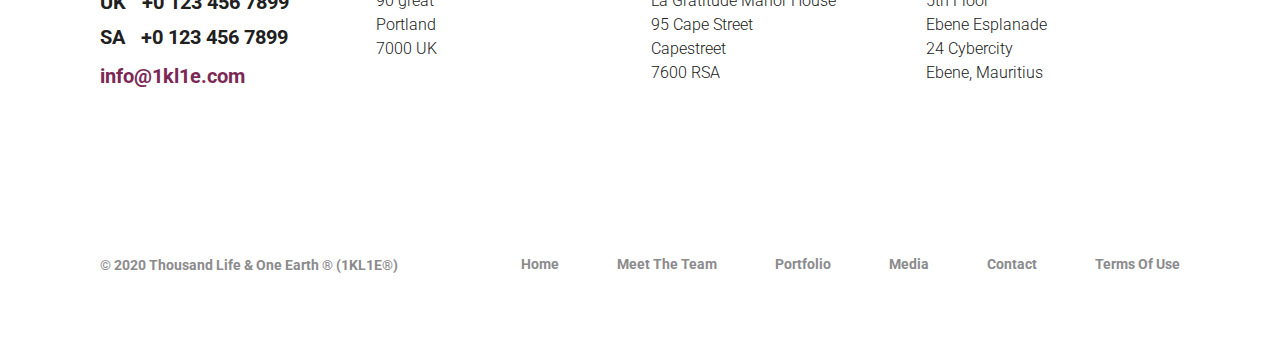
<file: meet-the-team.html>
<!DOCTYPE html>
<html lang="en">
    <head>
        <meta charset="utf-8">
        <meta name="viewport" content="width=device-width, minimum-scale=1.0, maximum-scale=1.0, initial-scale=1.0, user-scalable=no">
        <meta name="format-detection" content="telephone=no">
        <title>1KL1E | Meet The Team</title>

        <link href="https://fonts.googleapis.com/css?family=Roboto:300,400,700&display=swap" rel="stylesheet">
        <link type="text/css" rel="stylesheet" href="css/slick-theme.css">
        <link type="text/css" rel="stylesheet" href="css/slick.css">
        <link type="text/css" rel="stylesheet" href="css/style.css">
    </head>

    <body>
        <div class="main-wrap">
            <!--  Beginning header section 
            ===============================  -->
            <header class="main-header-section" id="main-header">
                <div class="large-container header-inner clear">
                    <div class="logo-wrap">
                        <div class="main-logo">
                            <a href="index.html">
                                <img class="default" src="img/logo.png" alt="">
                                <img class="expanded" src="img/logo-light.png" alt="">
                            </a>
                        </div>
                        <div class="menu-icon-wrap">
                            <div class="menu-icon-inner" id="menu-icon-inner">
                                <span>MEET THE TEAM</span>
                                <div class="phone-nav">
                                    <div></div>
                                    <div></div>
                                </div>
                            </div>
                            <div class="locked">
                                <img class="default" src="img/locked.png" alt="">
                                <img class="expanded" src="img/locked-expand.png" alt="">
                            </div>
                        </div>
                    </div>
                </div>
                <div class="nav-wrap">
                    <nav class="main-nav">
                        <ul> 
                            <li><a href="index.html">Home</a></li>
                            <li><a href="portfolio.html"><span>Chapter 1</span>Portfolio</a></li>
                            <li><a href="meet-the-team.html"><span>Chapter 2</span>Meet The Team</a></li>
                            <li><a href="media.html"><span>Chapter 3</span>Media</a></li>
                            <li><a href="contact.html">Contact</a></li>
                        </ul>
                    </nav>
                </div>
            </header>
            <header class="main-header-section" id="sticky-header">
                <div class="large-container header-inner clear">
                    <div class="logo-wrap">
                        <div class="main-logo">
                            <a href="index.html">
                                <img class="default" src="img/logo.png" alt="">
                                <img class="expanded" src="img/logo-light.png" alt="">
                            </a>
                        </div>
                        <div class="menu-icon-wrap">
                            <div class="menu-icon-inner" id="sticky-menu-icon-inner">
                                <span>MEET THE TEAM</span>
                                <div class="phone-nav">
                                    <div></div>
                                    <div></div>
                                </div>
                            </div>
                            <div class="locked">
                                <img class="default" src="img/locked.png" alt="">
                                <img class="expanded" src="img/locked-expand.png" alt="">
                            </div>
                        </div>
                    </div>
                </div>
                <div class="nav-wrap">
                    <nav class="main-nav">
                        <ul> 
                            <li><a href="index.html">Home</a></li>
                            <li><a href="portfolio.html"><span>Chapter 1</span>Portfolio</a></li>
                            <li><a href="meet-the-team.html"><span>Chapter 2</span>Meet The Team</a></li>
                            <li><a href="media.html"><span>Chapter 3</span>Media</a></li>
                            <li><a href="contact.html">Contact</a></li>
                        </ul>
                    </nav>
                </div>
            </header>
            <!-- // End header section -->

            <!-- Beginning main content section 
            ==================================== -->
            <section class="main-content-wrap who-we-content">
                <!-- Beginning Hero section  -->
                <section class="hero-section" style="background-image: url(img/who-we-are/who-video-placeholder.jpg)">
                    <div class="large-container clear">
                        <div class="hero-text">
                            <h1><span>MEET THE TEAM</span></h1>
                        </div>
                    </div>
                </section>
                <!-- End Hero section  -->
                <div class="content-wrap">
                    <div class="content-inner-wrap">
                        <div class="article-wrap">
                            <article>Lorem ipsum dolor sit amet, consectetur adipisicing elit. Officia vitae, magni distinctio esse itaque ipsum aut, voluptates iure illum soluta.</article>
                            <p>Lorem ipsum dolor sit amet, consectetur adipisicing elit. Id reiciendis sapiente laudantium nemo atque vitae expedita, quo obcaecati asperiores dolorem excepturi dolor voluptates impedit minus velit voluptate explicabo architecto, neque corporis ea repellat ipsum minima ab. Porro, ut minima quibusdam rem itaque? Similique accusamus, cum sapiente praesentium dolores amet officiis adipisci veniam, sed culpa iure.</p>
                        </div>
                    </div>
                    <div class="director-wrap">
                        <div class="section-title-number">
                            <h2>OUR FEARLESS LEADER</h2>
                        </div>
                        <div class="director-inner-wrap">
                             <div class="director-inner-content">
                                <div class="director-info">
                                    <div class="director-thumb">
                                        <figure>
                                            <img src="img/who-we-are/derector-img.jpg" alt="">
                                         </figure>

                                    </div>
                                     <div class="director-inner-info">
                                         <h4>Mosharaf Hossin</h4>
                                        <span>Director</span>
                                        <p>Lorem Ipsum is simply dummy text of the printing and typesetting industry. Lorem Ipsum has been the industry's standard dummy text ever since the 1500s, when an unknown printer took a galley of type and scrambled it to make a type specimen book. It has survived not only five centuries, but also the leap into electronic typesetting, remaining essentially unchanged. It was popularised in the 1960s with the release of Letraset sheets containing Lorem Lorem Ipsum is simply dummy text of the printing and typesetting industry. Lorem Ipsum has been the industry's standard dummy text ever since the 1500s, when an unknown printer took a galley of type and scrambled it to make a type specimen book. It has </p>
                                         <a href="#" class="btn transparent ex-large">HENDRIK’S LATEST TALKS</a>
                                    </div>
                                </div>

                            </div>
                        </div>
                    </div>
                    <div class="team-info-wrap">
                        <div class="center-aligned-contents clear">
                           <div class="team-item-wrap">
                                <div class="team-item">
                                     <figure>
                                         <img src="img/who-we-are/placeholder.png" alt="">
                                     </figure>
                                     <div class="team-info-text">
                                         <h4>Tofiel Ahmed</h4>
                                         <span>Manager</span>
                                         <p>Lorem Ipsum is simply dummy text of the printing and typesetting industry. Lorem Ipsum has been the industry's standard dummy text ever since the 1500s, when an unknown printer took a galley of type and scrambled it to make a type specimen book. It has survived not only five centuries, also the leap into electronic.</p>
                                     </div>
                                </div>
                                <div class="team-item">
                                     <figure>
                                         <img src="img/who-we-are/placeholder.png" alt="">
                                     </figure>
                                     <div class="team-info-text">
                                         <h4>Saiful Islam</h4>
                                         <span>Manager</span>
                                         <p>Lorem Ipsum is simply dummy text of the printing and typesetting industry. Lorem Ipsum has been the industry's standard dummy text ever since the 1500s, when an unknown printer took a galley of type and scrambled it to make a type specimen book. It has survived not only five centuries, also the leap into electronic.</p>
                                     </div>
                                </div>
                                <div class="team-item">
                                     <figure>
                                         <img src="img/who-we-are/placeholder.png" alt="">
                                     </figure>
                                     <div class="team-info-text">
                                         <h4>Nur Nabi Hossain</h4>
                                         <span>Associate</span>
                                         <p>Lorem Ipsum is simply dummy text of the printing and typesetting industry. Lorem Ipsum has been the industry's standard dummy text ever since the 1500s, when an unknown printer took a galley of type and scrambled it to make a type specimen book. It has survived not only five centuries, also the leap into electronic.</p>
                                     </div>
                                </div>
                                <div class="team-item">
                                     <figure>
                                         <img src="img/who-we-are/placeholder.png" alt="">
                                     </figure>
                                     <div class="team-info-text">
                                         <h4>Masud Rana</h4>
                                         <span>Analyst</span>
                                         <p>Lorem Ipsum is simply dummy text of the printing and typesetting industry. Lorem Ipsum has been the industry's standard dummy text ever since the 1500s, when an unknown printer took a galley of type and scrambled it to make a type specimen book. It has survived not only five centuries, also the leap into electronic.</p>
                                     </div>
                                </div>
                                <div class="team-item">
                                     <figure>
                                         <img src="img/who-we-are/placeholder.png" alt="">
                                     </figure>
                                     <div class="team-info-text">
                                         <h4>Jakia Sultana</h4>
                                         <span>Analyst</span>
                                         <p>Lorem Ipsum is simply dummy text of the printing and typesetting industry. Lorem Ipsum has been the industry's standard dummy text ever since the 1500s, when an unknown printer took a galley of type and scrambled it to make a type specimen book. It has survived not only five centuries, also the leap into electronic.</p>
                                     </div>
                                </div>
                                <div class="team-item">
                                     <figure>
                                         <img src="img/who-we-are/placeholder.png" alt="">
                                     </figure>
                                     <div class="team-info-text">
                                         <h4>Minar Chowdhury</h4>
                                         <span>Analyst</span>
                                         <p>Lorem Ipsum is simply dummy text of the printing and typesetting industry. Lorem Ipsum has been the industry's standard dummy text ever since the 1500s, when an unknown printer took a galley of type and scrambled it to make a type specimen book. It has survived not only five centuries, also the leap into electronic.</p>
                                     </div>
                                </div>
                            </div>
                        </div>
                    </div>
                    <div class="culture-values-wrap">
                        <div class="center-aligned-contents clear">
                            <div class="culture-values-inner">
                                <div class="left-col">
                                    <h3>CULTURE &amp; VALUES</h3>
                                </div>
                                <div class="right-col">
                                    <h5>Lorem ipsum dolor sit amet, consectetur adipisicing elit. Sequi veritatis quisquam blanditiis nostrum omnis obcaecati nam architecto aliquam magni velit!</h5>
                                    <p>Lorem ipsum dolor sit amet, consectetur adipisicing elit. Architecto illo voluptas delectus esse explicabo, alias dolorem voluptate commodi magnam sint obcaecati provident aspernatur tenetur laborum velit placeat laboriosam, possimus exercitationem earum impedit enim ducimus. Autem eum odit molestias, aut minima delectus deserunt ipsa! Nulla magni corporis similique quia aliquam accusantium hic illum culpa facilis sapiente? Distinctio, voluptate voluptates dolore modi!</p>
                                    <p>Lorem ipsum dolor sit amet, consectetur adipisicing elit. Sunt culpa, non? Quidem assumenda eum, ab dolores, pariatur culpa eveniet alias.</p>
                                    <p>Lorem ipsum dolor sit amet, consectetur adipisicing elit. Vero laboriosam maiores, mollitia beatae sapiente iusto excepturi suscipit accusantium laudantium dolorem eum, modi illum neque praesentium rerum, fugiat nisi, dicta porro aut earum enim. Laboriosam, enim. Provident eos adipisci mollitia possimus consectetur debitis modi aut illo, molestias magnam repudiandae assumenda a inventore quasi id ullam autem quisquam eligendi, tempore consequatur sunt?</p>
                                    <p>Lorem ipsum dolor sit amet, consectetur adipisicing elit. Iure vitae est, odit delectus architecto expedita, nesciunt quas, deserunt quae ratione et molestias nisi sequi quam ipsa harum dolores possimus explicabo.</p>
                                </div>
                            </div>
                        </div>
                    </div>
                </div>
            </section>
            <!-- End main content section -->

            <!-- Beginning footer section
            ============================== -->
            <footer class="main-footer-section">
                <div class="ex-md-container clear">
                    <div class="widget-wrap">
                        <div class="widget-item">
                            <h5>CONTACT US</h5>
                            <p>UK<a href="tel:+01234567899">+0 123 456 7899</a></p>
                            <p>SA<a href="tel:+01234567899">+0 123 456 7899</a></p>
                            <a class="email" href="mailto:info@1kl1e.com">info@1kl1e.com</a>
                        </div>
                        <div class="widget-item">
                            <h5>UNITED KINGDOM</h5>
                            <address>90 great <br>   Portland <br> 7000 UK </address>
                        </div>
                        <div class="widget-item">
                            <h5>SOUTH AFRICA</h5>
                            <address>La Gratitude Manor House <br> 95 Cape Street <br> Capestreet <br> 7600 RSA</address>
                        </div>
                        <div class="widget-item">
                            <h5>MAURITIUS</h5>
                            <address>5th Floor <br> Ebene Esplanade <br> 24 Cybercity <br> Ebene, Mauritius</address>
                        </div>
                    </div>
                    <div class="footer-bottom">
                        <p>&copy; 2020 Thousand Life &amp; One Earth ® (1KL1E®)</p>
                        <div class="footer-nav">
                            <ul>                                                                         
                                <li><a href="index.html">Home</a></li>
                                <li><a href="meet-the-team.html">Meet The Team</a></li>
                                <li><a href="portfolio.html">Portfolio</a></li>
                                <li><a href="media.html">Media </a></li>
                                <li><a href="contact.html">Contact </a></li>
                                <li><a href="#">Terms of Use</a></li>
                            </ul>
                        </div>
                    </div>
                </div>
            </footer>
            <!-- //End main footer section -->
        </div>

        <script type="text/javascript" src="js/jquery-3.4.1.min.js"></script>
        <script type="text/javascript" src="js/slick.js"></script>
        <script type="text/javascript" src="js/common-scripts.js" defer></script>
    </body>
</html>
</file>
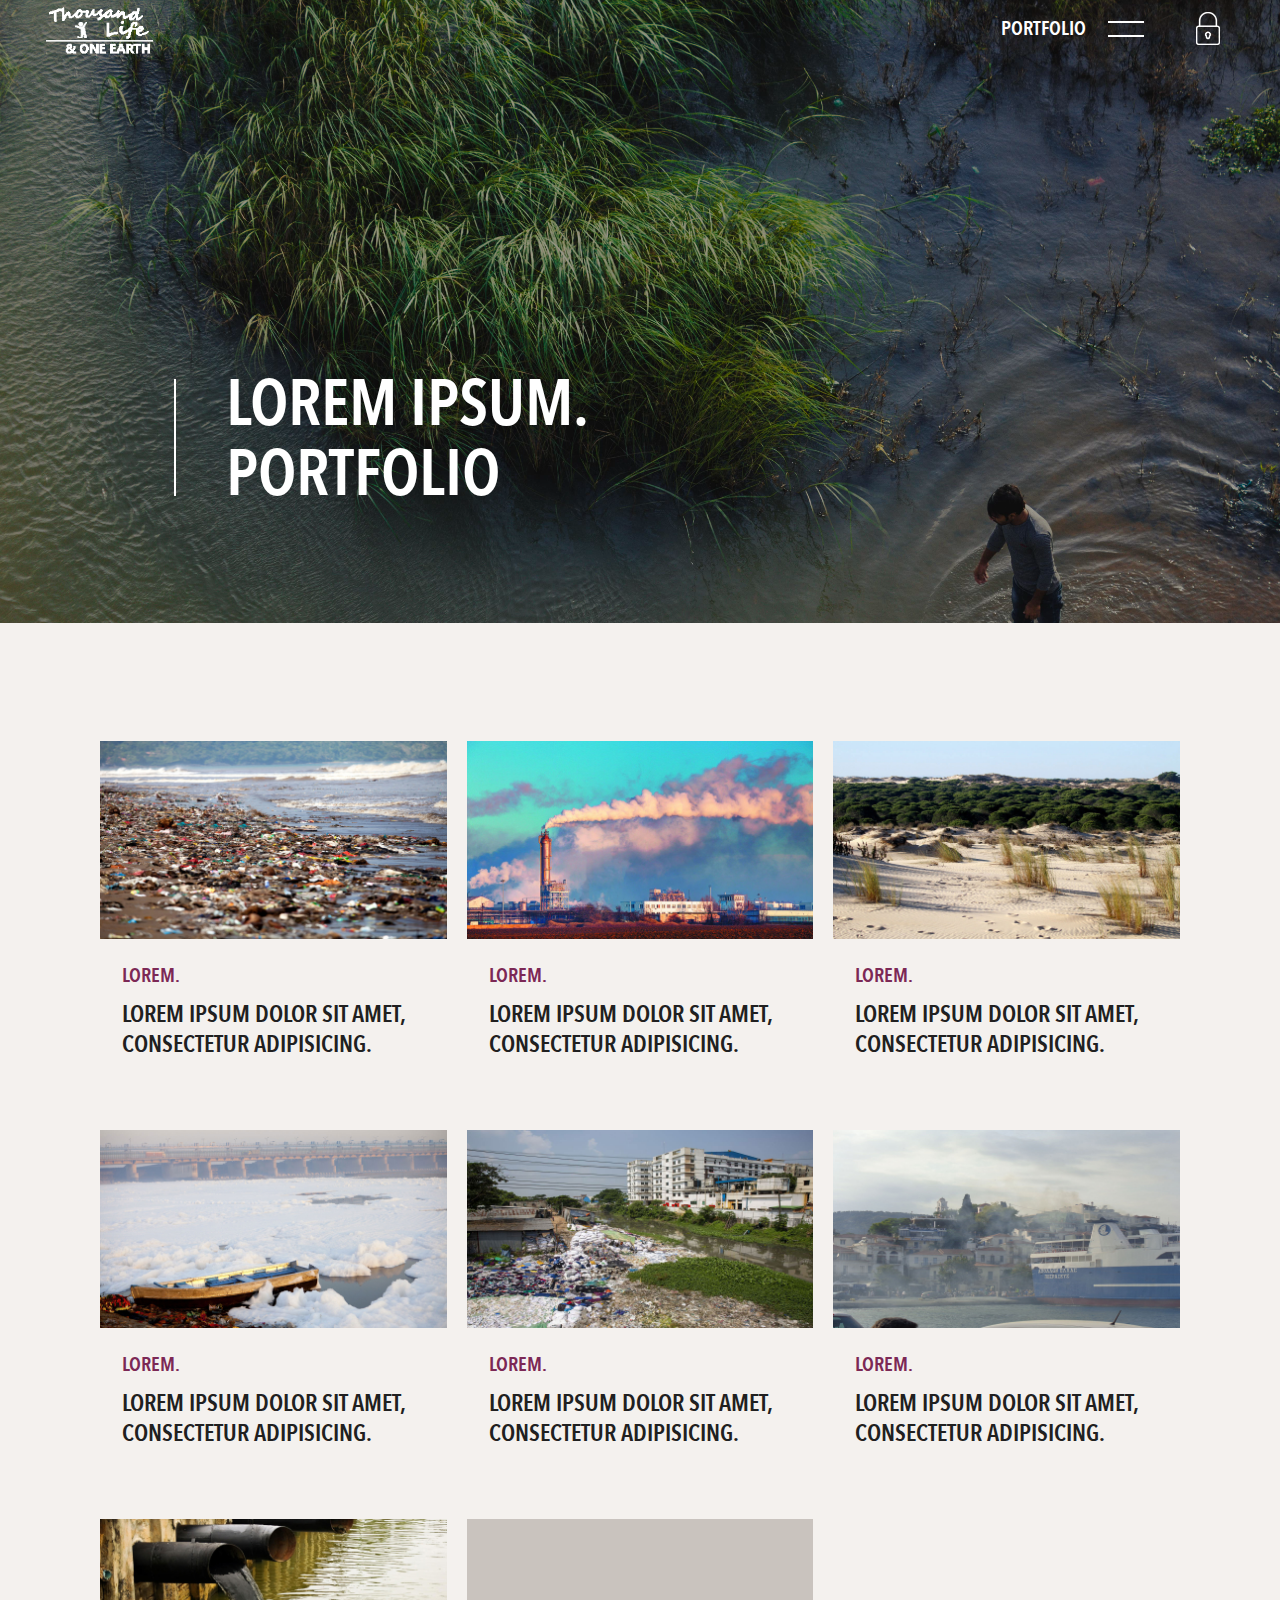
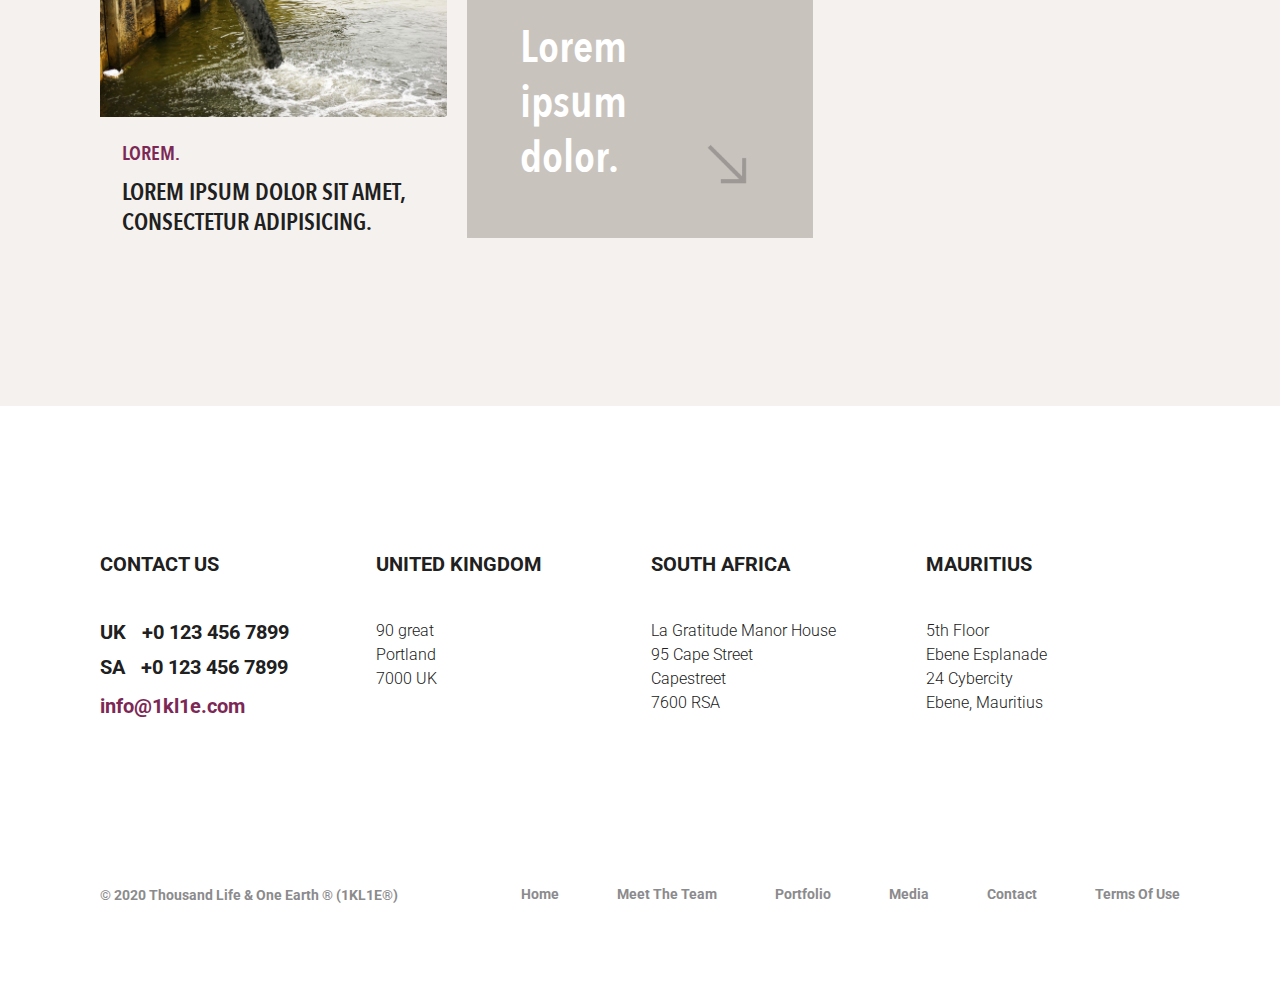
<file: portfolio.html>
<!DOCTYPE html>
<html lang="en">
    <head>
        <meta charset="utf-8">
        <meta name="viewport" content="width=device-width, minimum-scale=1.0, maximum-scale=1.0, initial-scale=1.0, user-scalable=no">
        <meta name="format-detection" content="telephone=no">
        <title>1KL1E | Portfolio</title>

        <link href="https://fonts.googleapis.com/css?family=Roboto:300,400,700&display=swap" rel="stylesheet">
        <link type="text/css" rel="stylesheet" href="css/slick-theme.css">
        <link type="text/css" rel="stylesheet" href="css/slick.css">
        <link type="text/css" rel="stylesheet" href="css/style.css">
    </head>

    <body>
        <div class="main-wrap">
            <!--  Beginning header section 
            ===============================  -->
            <header class="main-header-section" id="main-header">
                <div class="large-container header-inner clear">
                    <div class="logo-wrap">
                        <div class="main-logo">
                            <a href="index.html">
                                <img class="default" src="img/logo.png" alt="">
                                <img class="expanded" src="img/logo-light.png" alt="">
                            </a>
                        </div>
                        <div class="menu-icon-wrap">
                            <div class="menu-icon-inner" id="menu-icon-inner">
                                <span>PORTFOLIO</span>
                                <div class="phone-nav">
                                    <div></div>
                                    <div></div>
                                </div>
                            </div>
                            <div class="locked">
                                <img class="default" src="img/locked.png" alt="">
                                <img class="expanded" src="img/locked-expand.png" alt="">
                            </div>
                        </div>
                    </div>
                </div>
                <div class="nav-wrap">
                    <nav class="main-nav">
                        <ul> 
                            <li><a href="index.html">Home</a></li>
                            <li><a href="portfolio.html"><span>Chapter 1</span>Portfolio</a></li>
                            <li><a href="meet-the-team.html"><span>Chapter 2</span>Meet The Team</a></li>
                            <li><a href="media.html"><span>Chapter 3</span>Media</a></li>
                            <li><a href="contact.html">Contact</a></li>
                        </ul>
                    </nav>
                </div>
            </header>
            <header class="main-header-section" id="sticky-header">
                <div class="large-container header-inner clear">
                    <div class="logo-wrap">
                        <div class="main-logo">
                            <a href="index.html">
                                <img class="default" src="img/logo.png" alt="">
                                <img class="expanded" src="img/logo-light.png" alt="">
                            </a>
                        </div>
                        <div class="menu-icon-wrap">
                            <div class="menu-icon-inner" id="sticky-menu-icon-inner">
                               <span>menu</span>
                                <div class="phone-nav">
                                    <div></div>
                                    <div></div>
                                </div>
                            </div>
                            <div class="locked">
                                <img class="default" src="img/locked.png" alt="">
                                <img class="expanded" src="img/locked-expand.png" alt="">
                            </div>
                        </div>
                    </div>
                </div>
                <div class="nav-wrap">
                    <nav class="main-nav">
                        <ul> 
                            <li><a href="index.html">Home</a></li>
                            <li><a href="portfolio.html"><span>Chapter 1</span>Portfolio</a></li>
                            <li><a href="meet-the-team.html"><span>Chapter 2</span>Meet The Team</a></li>
                            <li><a href="#"><span>Chapter 3</span>Media</a></li>
                            <li><a href="contact.html">Contact</a></li>
                        </ul>
                    </nav>
                </div>
            </header>
            <!-- // End header section -->

            <!-- Beginning main content section 
            ==================================== -->
            <section class="main-content-wrap portfolio-content">
                <!-- Beginning Hero section  -->
                <section class="hero-section" style="background-image: url(img/portfolio/porti-hero.jpg)">
                    <div class="md-container clear">
                        <div class="hero-text">
                            <h1><span>Lorem ipsum.</span> <span>Portfolio</span></h1>
                        </div>
                    </div>
                </section>
                <!-- End Hero section  -->
                <div class="content-wrap">
                    <div class="ex-md-container clear">
                        <div class="blog-wrap">
                            <a href="portfolio-single.html" class="blog-item">
                                <figure>
                                    <img src="img/portfolio/3.jpg" alt="">
                                </figure>
                                <div class="blog-item-text">
                                    <span>Lorem.</span>
                                    <h4>Lorem ipsum dolor sit amet, consectetur adipisicing.</h4>
                                </div>
                            </a>
                            <a href="portfolio-single.html" class="blog-item">
                                <figure>
                                    <img src="img/portfolio/4.jpg" alt="">
                                </figure>
                                <div class="blog-item-text">
                                    <span>Lorem.</span>
                                    <h4>Lorem ipsum dolor sit amet, consectetur adipisicing.</h4>
                                </div>
                            </a>
                            <a href="portfolio-single.html" class="blog-item">
                                <figure>
                                    <img src="img/portfolio/5.jpg" alt="">
                                </figure>
                                <div class="blog-item-text">
                                    <span>Lorem.</span>
                                    <h4>Lorem ipsum dolor sit amet, consectetur adipisicing.</h4>
                                </div>
                            </a>
                            <a href="portfolio-single.html" class="blog-item">
                                <figure>
                                    <img src="img/portfolio/6.jpg" alt="">
                                </figure>
                                <div class="blog-item-text">
                                    <span>Lorem.</span>
                                    <h4>Lorem ipsum dolor sit amet, consectetur adipisicing.</h4>
                                </div>
                            </a>
                            <a href="portfolio-single.html" class="blog-item">
                                <figure>
                                    <img src="img/portfolio/7.jpg" alt="">
                                </figure>
                                <div class="blog-item-text">
                                    <span>Lorem.</span>
                                    <h4>Lorem ipsum dolor sit amet, consectetur adipisicing.</h4>
                                </div>
                            </a>
                            <a href="portfolio-single.html" class="blog-item">
                                <figure>
                                    <img src="img/portfolio/8.jpg" alt="">
                                </figure>
                                <div class="blog-item-text">
                                    <span>Lorem.</span>
                                    <h4>Lorem ipsum dolor sit amet, consectetur adipisicing.</h4>
                                </div>
                            </a>
                            <a href="portfolio-single.html" class="blog-item">
                                <figure>
                                    <img src="img/portfolio/9.jpg" alt="">
                                </figure>
                                <div class="blog-item-text">
                                    <span>Lorem.</span>
                                    <h4>Lorem ipsum dolor sit amet, consectetur adipisicing.</h4>
                                </div>
                            </a>
                            <a href="portfolio-single.html" class="blog-item get-in-touch-wrap">
                                <div class="get-in-touch">
                                    <h2>Lorem ipsum dolor.</h2>
                                    <div class="arrow-icon">
                                        <img src="img/portfolio/arrow-icon.png" alt="">
                                    </div>
                               </div>
                            </a>
                        </div>
                    </div>
                </div>
            </section>
            <!-- End main content section -->

            <!-- Beginning footer section
            ============================== -->
            <footer class="main-footer-section">
                <div class="ex-md-container clear">
                    <div class="widget-wrap">
                        <div class="widget-item">
                            <h5>CONTACT US</h5>
                            <p>UK<a href="tel:+01234567899">+0 123 456 7899</a></p>
                            <p>SA<a href="tel:+01234567899">+0 123 456 7899</a></p>
                            <a class="email" href="mailto:info@1kl1e.com">info@1kl1e.com</a>
                        </div>
                        <div class="widget-item">
                            <h5>UNITED KINGDOM</h5>
                            <address>90 great <br>   Portland <br> 7000 UK </address>
                        </div>
                        <div class="widget-item">
                            <h5>SOUTH AFRICA</h5>
                            <address>La Gratitude Manor House <br> 95 Cape Street <br> Capestreet <br> 7600 RSA</address>
                        </div>
                        <div class="widget-item">
                            <h5>MAURITIUS</h5>
                            <address>5th Floor <br> Ebene Esplanade <br> 24 Cybercity <br> Ebene, Mauritius</address>
                        </div>
                    </div>
                    <div class="footer-bottom">
                        <p>&copy; 2020 Thousand Life &amp; One Earth ® (1KL1E®)</p>
                        <div class="footer-nav">
                            <ul>                                                                         
                                <li><a href="index.html">Home</a></li>
                                <li><a href="meet-the-team.html">Meet The Team</a></li>
                                <li><a href="portfolio.html">Portfolio</a></li>
                                <li><a href="media.html">Media </a></li>
                                <li><a href="contact.html">Contact </a></li>
                                <li><a href="#">Terms of Use</a></li>
                            </ul>
                        </div>
                    </div>
                </div>
            </footer>
            <!-- //End main footer section -->
        </div>

        <script type="text/javascript" src="js/jquery-3.4.1.min.js"></script>
        <script type="text/javascript" src="js/slick.js"></script>
        <script type="text/javascript" src="js/common-scripts.js" defer></script>
    </body>
</html>
</file>
<file: css/style.css>
/* Typography */

@font-face {
    font-family: 'Avenir-Medium';
    src: url('../fonts/Avenir-Medium.eot?#iefix') format('embedded-opentype'),
        url('../fonts/Avenir-Medium.woff') format('woff'),
        url('../fonts/Avenir-Medium.ttf')  format('truetype'),
        url('../fonts/Avenir-Medium.svg#Avenir-Medium') format('svg');
    font-weight: normal;
    font-style: normal;
}

@font-face {
    font-family: 'AvenirLT-Heavy';
    src: url('../fonts/AvenirLT-Heavy.eot?#iefix') format('embedded-opentype'),  
        url('../fonts/AvenirLT-Heavy.woff') format('woff'), 
        url('../fonts/AvenirLT-Heavy.ttf')  format('truetype'), 
        url('../fonts/AvenirLT-Heavy.svg#AvenirLT-Heavy') format('svg');
    font-weight: normal;
    font-style: normal;
}
@font-face {
    font-family: 'AvenirNextCondensed-Medium';
    src: url('../fonts/AvenirNextCondensed-Medium.eot?#iefix') format('embedded-opentype'),  
        url('../fonts/AvenirNextCondensed-Medium.woff') format('woff'), 
        url('../fonts/AvenirNextCondensed-Medium.ttf')  format('truetype'), 
        url('../fonts/AvenirNextCondensed-Medium.svg#AvenirNextCondensed-Medium') format('svg');
    font-weight: normal;
    font-style: normal;
}


@font-face {
    font-family: 'AvenirNextCondensed-DemiBold';
    src: url('../fonts/AvenirNextCondensed-DemiBold.eot?#iefix') format('embedded-opentype'),  
        url('../fonts/AvenirNextCondensed-DemiBold.woff') format('woff'),
        url('../fonts/AvenirNextCondensed-DemiBold.ttf')  format('truetype'),
        url('../fonts/AvenirNextCondensed-DemiBold.svg#AvenirNextCondensed-DemiBold') format('svg');
    font-weight: normal;
    font-style: normal;
}

/* // End typography */


/*	Resets
	------	*/

html, body, div, span, object, iframe, h1, h2, h3, h4, h5, h6, p, blockquote, pre, a, abbr, address, cite, code, del, dfn, em, img, ins, kbd, q, samp, small, strong, sub, sup, var, b, i, hr, dl, dt, dd, ol, ul, li, fieldset, form, label, legend, table, caption, tbody, tfoot, thead, tr, th, td, article, aside, canvas, details, figure, figcaption, hgroup, menu, footer, header, nav, section, summary, time, mark, audio, video {margin: 0; padding: 0; border: 0; }

ul{list-style: none;} 
article, aside, canvas, figure, figure img, figcaption, hgroup, footer, header, nav, section, audio, video{display: block;}

blockquote, q{quotes: none;}
blockquote:before, blockquote:after,
q:before, q:after{content: ''; content: none;}
table{border-collapse: collapse; border-spacing: 0;}
b, strong{font-weight: bold;}
[type="checkbox"], [type="radio"]{box-sizing: border-box; padding: 0;}
[type="search"]{-webkit-appearance: textfield; outline-offset: -2px;}
[type="search"]::-webkit-search-decoration{-webkit-appearance: none;}
::-webkit-file-upload-button{-webkit-appearance: button; font: inherit;}

.clear:after{content:".";display:block;clear:both;visibility:hidden;line-height:0;height:0}
a img{border:0; width: auto; height: auto; max-width: 100%; vertical-align: bottom; border-style: none;}
a,input,select,textarea{outline:none;}
img{width: auto; height: auto; max-width: 100%; vertical-align: bottom; border-style: none;}

/* Selection colours (easy to forget) */
img::selection{background: transparent;}
img::-moz-selection{background: transparent;}
a{text-decoration: none; display: inline-block;}

input[type='number']{-moz-appearance:textfield;}
input::-webkit-outer-spin-button,
input::-webkit-inner-spin-button{-webkit-appearance: none;}
input::-moz-focus-inner{border:0; padding: 0; }
input:invalid,
input:required{box-shadow: none;}
input[type="search"]::-webkit-search-decoration,
input[type="search"]::-webkit-search-cancel-button,
input[type="search"]::-webkit-search-results-button,
input[type="search"]::-webkit-search-results-decoration{display: none;}
input:required { box-shadow:none; }
input::-moz-focus-inner{box-shadow:0 0 0px transparent;}

/*		Default Layout 
-------------------------------------------------------------------------------
*/


body{background: rgb(255,255,255); -webkit-text-size-adjust: 100%; -moz-text-size-adjust:100%; -moz-osx-font-smoothing:grayscale;-webkit-font-smoothing:antialiased; font-size:16px; line-height: 24px; color:#202020; font-family: 'Roboto', sans-serif; font-weight: 300; font-style: normal;overflow-x: hidden; overflow-y:auto;}

*{-webkit-box-sizing: border-box;-moz-box-sizing:border-box; box-sizing: border-box;}

/* Global style */
h1, h2, h3, h4, h5, h6{font-size:65px; line-height: 70px; font-family: 'AvenirNextCondensed-DemiBold'; color:#ffffff; font-weight: normal; font-style: normal;}
h2{font-size:45px; line-height: 55px; color:#7C2855;}
h3, h4{font-size:32px; line-height: 45px; color:#202020}
h4{font-size:24px; line-height: 28px;}
h5{font-size: 20px; line-height: 24px; font-family: 'Roboto', sans-serif; font-weight: 700; color:#202020; }
h6{font-size:18px; line-height: 25px; color: #8B8B8D; letter-spacing: 0.9px;}

dfn, address, em{font-style: normal;}
label, input[type="submit"]{cursor: pointer;}
button:focus{outline: none;}

/* btn style */
.btn{font-size: 14px; line-height: 54px; font-family: 'AvenirLT-Heavy'; color:#7C2855; letter-spacing: 2.63px; text-transform: uppercase; text-align: center;-webkit-transition: all .4s ease-in-out; -moz-transition: all .4s ease-in-out; transition: all .4s ease-in-out; cursor:pointer}
.btn.large{width: 302px; height: 56px;}
.btn.ex-large{width:315px; height: 58px; line-height: 56px;}
.btn.medium{width:270px; height: 58px; line-height: 57px;}
.btn.small{width:189px; height:56px;}
.transparent{border:1px solid#7C2855;}
.transparent:hover{ background-color:#661A43; color:#ffffff;}
/* btn style */

.desk{display: block}
.mobi{display: none;}
.tablet{display: none}
.text-centre{text-align: center}

.center-aligned-contents, .large-container, .ex-md-container, .md-container{max-width: 1360px; margin: 0 auto; clear: both; padding: 0 40px;}
.center-aligned-contents .center-aligned-contents, .center-aligned-contents .large-container, .center-aligned-contents .ex-md-container, .center-aligned-contents .md-container{padding: 0;}
.large-container{max-width:1536px;}
.center-aligned-contents .large-container{max-width:1456px;}
.ex-md-container{max-width:1360px;}
.center-aligned-contents .ex-md-container{max-width:1280px;}
.md-container{max-width: 1144px;}
.center-aligned-contents .md-container{max-width: 1224px;}
.link:hover{text-decoration: underline;}
.centerY { position: absolute; left: 0; right: 0; text-align: center; top: 50%; width: 100%; -webkit-transform: translateY(-50%); -moz-transform: translateY(-50%); transform: translateY(-50%); color: #ffffff; }
.bg-style{background-repeat: no-repeat; background-size: cover; background-position: center center;}
section, footer, header{float: left; width: 100%; position: relative;}
body,html{height: 100%;}
.main-wrap{min-height: 100%; overflow: hidden; position: relative; overflow-x: hidden;}

/* Beginning header style */
.main-header-section{float:left; width: 100%; top:0; left:0; position: absolute; z-index: 999;text-align: center; -webkit-transition: background .2s ease-in; -moz-transition: background .2s ease-in; transition: background .2s ease-in;}


body.navExpanded,body.stickynavExpanded{overflow: hidden; position: fixed; left: 0; right: 0; -webkit-width: calc(100% - 17px); -moz-width: calc(100% - 17px); width: calc(100% - 17px)}
.navExpanded.change-Nav .main-header-section,.stickynavExpanded .main-header-section{position: fixed; top; padding-top: 32px;}
.main-nav{float:left; width: 100%;}
.expanded, .navExpanded .default,.stickynavExpanded .default{display: none}
.navExpanded .expanded,.stickynavExpanded .expanded{display: block}
.header-inner{position: relative; z-index: 999}
.main-logo{float:left; width: 138px;}
.menu-icon-wrap{float:right; width: auto; margin-top: 12px; padding-right: 14px;}
.menu-icon-inner{display: inline-block;width: auto; cursor: pointer; vertical-align: middle;}
.menu-icon-wrap span{display: inline-block; width: auto;font-size:20px; line-height: 27px; font-family: 'AvenirNextCondensed-DemiBold'; color:#ffffff; font-weight: normal; text-transform: uppercase; margin-right: 22px; vertical-align: middle}
.navExpanded .menu-icon-wrap span,.stickynavExpanded .menu-icon-wrap span{color:#202020;}
.phone-nav{display: inline-block; width: 36px; vertical-align: middle}
.phone-nav div{float: left; width: 100%; height: 2px;  background: #ffffff; margin-top: 12px;}
.phone-nav div:first-child{margin-top: 0;}
.navExpanded .phone-nav div,.stickynavExpanded .phone-nav div{background-color:#202020;} 
.locked{display: inline-block; width: 24px; margin-left:48px; vertical-align: middle}
.nav-wrap{float:left; width: 100%; min-height: 100vh; opacity: 0; visibility: hidden; background-color: #ffffff;  position: fixed; top:-100%; -webkit-transition: all .5s ease;-moz-transition: all .5s ease; transition: all .5s ease;}

.navExpanded .nav-wrap,.stickynavExpanded .nav-wrap{top: 0; opacity: 1; height: 100vh; visibility: visible; overflow-y: scroll}

.main-nav{padding: 20px 0; display: -webkit-flex; display: -webkit-box; display: -moz-box; display: -ms-flexbox; display: flex; -webkit-flex-flow: row wrap; flex-flow: row wrap; -webkit-box-pack: justify; -moz-box-pack: justify; -ms-flex-pack: justify; -webkit-justify-content: center; justify-content: center; -webkit-box-align: center; align-items: center; height: 100%}
.main-nav ul li{float:left; width:100%; margin-top: 40px;}
.main-nav ul li a{display: block; font-size:75px; line-height: 75px; font-family: 'AvenirNextCondensed-DemiBold'; text-transform: uppercase; font-weight: normal; font-style: normal; color:rgba(139, 139, 141, .5); text-align: center; -webkit-transition: all .3s ease-in; -moz-transition: all .3s ease-in; transition: all .3s ease-in;}
.main-nav ul li a span{display:block; font-size:20px; line-height: 20px; padding-bottom: 6px;}
.main-nav ul li a:hover, .main-nav ul li a.current-menu-item{color:#8B8B8D;}
.change-Nav .main-header-section{ position: fixed; padding: 25px 0 10px; background-color: #ffffff; -webkit-transition: background .2s ease-in; -moz-transition: background .2s ease-in; transition: background .2s ease-in;}
.change-Nav .phone-nav div {background-color:#202020;} 
.change-Nav .menu-icon-wrap span{color:#202020;}
.change-Nav .main-logo .default, .change-Nav .locked .default{display: none;}
.change-Nav .main-logo .expanded, .change-Nav .locked .expanded{display: block;}
/* End header style */
video.video-play{position: absolute; left: 0; top: 0; bottom: 0; right: 0; width: 100%; height: 100%; z-index: 1;}
.hero-section{float:left; width: 100%; min-height:  778px; background-repeat: no-repeat; background-size: cover; background-position: center center; position: relative; z-index: 2; background-attachment: fixed}
.hero-section:after{position: absolute; content: ""; top: 0; left: 0; bottom: 0; width: 100%; background-color: rgba(0, 0, 0, 0.35); z-index: 1}
.hero-text{float: left; max-width: 477px; left:12.5%; position: absolute; bottom: 145px;  z-index: 10;}
.hero-text h1{float:left; position: relative; padding-left: 68px;}
.hero-text h1:before{content:''; position: absolute; width:2px; background-color: #ffffff; top: 9px; bottom: 14px; left: 0; -webkit-transition: all .9s ease; -moz-transition: all .9s ease;  transition: all .9s ease; transition-delay: 1.7s; -webkit-transform: translateY(245px); -moz-transform: translateY(245px); transform: translateY(245px); opacity: 0; visibility: hidden}
.hero-text h1 span{float: left; width: 100%; -webkit-transition: all .9s ease; -moz-transition: all .9s ease;  transition: all .9s ease; opacity: 0; visibility: hidden}
.hero-text h1 span:first-child{-webkit-transition-delay: 1.4s; -moz-transition-delay: 1.4s; transition-delay: 1.4s; -webkit-transform: translateY(245px); -moz-transform: translateY(245px); transform: translateY(245px);}
.hero-text h1 span:nth-child(2){-webkit-transition-delay: 1.6s; -moz-transition-delay: 1.6s; transition-delay: 1.6s; -webkit-transform: translateY(295px); -moz-transform: translateY(295px); transform: translateY(295px);}
.hero-text h1 span:last-child{transition-delay: 1.8s; -webkit-transform: translateY(315px); -moz-transform: translateY(315px); transform: translateY(315px);}
.loaded .hero-text h1 span{-webkit-transform: translateY(0px); -moz-transform: translateY(0px); transform: translateY(0px); visibility: visible; opacity: 1;}
.loaded .hero-text h1:before{-webkit-transform: translateY(0px); -moz-transform: translateY(0px); transform: translateY(0px); visibility: visible; opacity: 1;}

.content-wrap{float:left; width: 100%; background-color: #F4F1EE;}
.article-wrap { padding-top: 81px; float: left; width: 100%; padding-left: 16.75%; }
.article-wrap h6 dfn{color:#FC4C02}
article{float:left; max-width: 955px; font-size:32px; line-height: 45px; font-family: 'AvenirNextCondensed-DemiBold'; font-weight: normal; color:#202020; margin-top: 70px;}
.portfolio-wrap{float:left; width: 100%; margin-top: 142px;position: relative}
/*.portfolio-inner{float:left; width:100%; position: relative;}*/
.portfolio-slider-section{float:left; width:100%;padding-left: 16.75%; }
.portfolio-slider-inner{float:left; width:47.14714714714715%; background-color: #E0DAD4; padding: 0 7%; }
.portfolio-slider-wrap{float:left; width: 100%;}
.portfolio-slider-item{float:left; width:100%; padding: 224px  0 153px; text-align: center; position: relative;}
.portfolio-slider-item a{margin-top: 40px;}
.portfolio-slider-item p{margin-top: 154px;}
.portfolio-slider-item h2{text-transform: uppercase;}
.portfolio-wrap .section-title-number, .director-wrap .section-title-number{ position: absolute; left: -24px; top: 44.5%; transform: rotate(-90deg); width: auto; }
.section-title-number{display: inline-block; width:auto;}
.portfolio-wrap  .section-title-number h2, .director-wrap .section-title-number h2{color:rgba(139, 139, 141, 0.3); position: relative}
.section-title-number h2{display: inline-block;font-size: 55px; line-height: 65px; color:#7C2855; text-transform: uppercase; padding-right: 34px;position: relative}
.section-title-number h2 sup{display: inline-block; position: absolute; bottom: 0; right: 0px; top:-11px; font-size: 25px; line-height: 65px;}
.portfolio-figure{float:right; width: 44%; position: absolute; top:0; right:0; bottom: 0;}
.portfolio-figure-item{float: left; width: 100%; height: 100%; background-size: cover; background-repeat: no-repeat; background-position: center center; position: relative}
.pay-logo{width: 203px; height: 135px; position: absolute; top: 50%; left: 50%; transform: translate(-50%, -50%);}
.portfolio-slider-wrap.slick-dotted.slick-slider{margin-bottom: 0}
.portfolio-figure .slick-list, .portfolio-figure .slick-track, .portfolio-figure .slick-slide div{height: 100%;}
.portfolio-wrap .portfolio-slider-wrap .slick-dots { width: 100%; max-width: 100%; text-align: center; bottom:82px}
.portfolio-wrap .slick-dots li{width:10px;height: 10px; margin: 0 10px;}
.portfolio-wrap .slick-dots li button { width: 10px; height: 10px; background-color:rgba(124, 40, 85, 0.3); border-radius: 50%; margin: 0 auto; position: relative; padding: 0; -webkit-transition: all .3s ease-in; -moz-transition: all .3s ease-in; transition: all .3s ease-in;}
.portfolio-wrap .slick-dots li button:before { width: 10px; height: 10px; background-color:rgba(124, 40, 85, 0.3); content: ""; -webkit-transition: all .3s ease-in; -moz-transition: all .3s ease-in; transition: all .3s ease-in; opacity: 1; border-radius: 50%;}
.portfolio-wrap .slick-dots li.slick-active button{background-color: #7C2855}
.who-we-are{float:left; width: 100%; padding-top: 100px; text-align: center;}
.who-we-are article{text-align: center; max-width: 960px; margin: 0 auto; float: none; padding-top: 26px; clear: both;}
.who-we-are-inner{float:left; width: 100%; margin-top: 107px; position: relative; border-bottom: 1px solid #979797;}
.who-we-are-thumb{float:left; width:49.1875%; background-repeat: no-repeat; background-size: cover; background-position: center center; position: absolute; left:0;  top:0; bottom: 0; background-attachment: fixed}
.who-we-are-content{float:left; width: 100%; padding:174px 0 260px  }
.who-we-are-content-inner{float:right;width: 51.2218045112782%; padding-left: 12.78195488721805%; text-align: left}
.who-we-are-content-inner h4{margin-top: 52px;}
.who-we-are-content-inner p{margin-top: 44px;}
.who-we-are-content-inner a{margin-top: 74px;}
.media-wrap{float:left; width: 100%; padding: 118px 0 144px; background-color: #ffffff;position: relative;}
.media-wrap .section-title-number h2{float:left; width:auto; color:#202020;}
.media-wrap a{float:right; }
.media-inner-wrap{float:left; width: 100%; position: relative}
.media-inner-wrap:after{content: ''; width:50%; background-color: #ffffff; left: -50%; position: absolute; top: 0; bottom: 0; height: 100%;  z-index: 10;}
.media-slider-wrap{float:left; width: 100%; margin-top: 63px; }
.media-slider-item{float:left; width: 100%; display: flex!important; flex-flow: row wrap!important;}
.media-slider-thumb{float:left; width: 35%; min-height: 476px; background-repeat: no-repeat; background-position: center center; background-size: cover; position: relative}
.thumb-text{float:left; width:100%; padding: 0 67px 0 41px; position: absolute; left:0; bottom: 42px;}
.media-slider-wrap span{font-size:12px; line-height: 24px; font-weight: 400; color:#FFFFFF; letter-spacing: 1px; text-transform: uppercase;}
.thumb-text h4{font-size:30px; line-height: 38px; font-family: 'AvenirNextCondensed-DemiBold';font-weight: normal; color:#FFFFFF; margin-top: 5px;}
.media-content{float:left;width:47.3125%; margin-left: 7.1875%;  padding:0 92px 0 93px; border-left: 1px solid #979797; border-right: 1px solid #979797;}
.media-content-item{float:left; width:100%; border-top: 1px solid #979797; padding:76px 0 62px;}
.media-content-item:first-child{border-top: none; padding: 67px 0 73px;}
.media-content-item img{float:left; width:55px; height:55px; border-radius: 50%; margin-top: 3px;}
.media-content-item-text{float:left; width: calc(100% - 55px); width: -webkit-calc(100% - 55px); width: -moz-calc(100% - 55px); padding:0 20px 0 24px;}
.media-content-item-text span{font-family: 'Avenir-Medium'; font-weight: normal;color:#9B9B9B; }
.media-content-item-text h4{line-height: 32px; text-transform: uppercase; margin-top: 10px;}
.media-wrap .slick-list{overflow: visible; visibility: visible;}
/*
#media-slider .slick-dots{bottom: -50px}
#media-slider .slick-dots li{margin: 0 5px; width: 30px; height: 30px}
#media-slider .slick-dots li button{width: 30px; height: 30px;}
#media-slider .slick-dots li button:before{background-image: url(../img/media-place-2.jpg); background-position: center center; width: 30px; height: 30px; background-size: 30px; background-repeat: no-repeat; margin: 0 20px; opacity: .65}
#media-slider .slick-dots li:nth-child(2) button:before{background-image: url(../img/media-place-3.jpg);}
*/
#media-slider .slick-dots li.slick-active button:before,#media-slider .slick-dots li button:before{opacity: .95; display: none}
/* Beginning footer style */
.main-footer-section{float:left; width:100%; padding:120px 0 80px; border-top: 1px solid #979797;}
.widget-wrap{float:left;width:100%;}
.widget-item{float:left; width:25.46875%; padding-right: 10px;}
.widget-item:nth-child(1){width:25.546875%;}
.widget-item:nth-child(4){width:23.4375%;}
.widget-item h5{margin-bottom: 39px;}
.widget-item p{float:left; width: 100%; font-family: 'Roboto', sans-serif; font-size:20px; line-height: 35px;font-weight: 700; color:#202020; font-style: normal;}
.widget-item p a{padding-left: 16px;}
.widget-item a{font-family: 'Roboto', sans-serif; font-size:20px; line-height: 35px;font-weight: 700; color:#202020; font-style: normal; }
.widget-item a.email{color:#7C2855; margin-top: 4px; }
.widget-item address{float:left; margin-top: 4px;}
.footer-bottom{float:left; width: 100%; font-size:14px; line-height: 35px; font-family: 'Roboto', sans-serif; font-weight: 700; color:#8B8B8D;  margin-top: 198px;}
.footer-bottom p{display: inline-block; width: auto;   vertical-align: middle}
.footer-nav{float:right; width:auto}
.footer-nav ul li{float:left; margin: 0 29px}
.footer-nav ul li:first-child{margin-left: 0;}
.footer-nav ul li:last-child{margin-right: 0;}
.footer-nav ul li a{font-size:14px; line-height: 35px; font-weight: 700; color:#8B8B8D; text-transform: capitalize;}
.footer-nav ul li a:hover{text-decoration: underline}
/* //End footer style */

.menu-icon-wrap span{float: left}
.phone-nav{position: relative; float: left}
.phone-nav div{-webkit-transition: all .3s ease; -moz-transition: all .3s ease; transition: all .3s ease; margin-top: 0; top: 20px; position: absolute}
.phone-nav div:first-child{top: 6px}
.phone-nav:hover div{background: rgba(255, 255, 255, .8); top: 18px}
.phone-nav:hover div:first-child{top: 8px}
.sticky .phone-nav:hover div{background-color: rgba(32, 32, 32, 0.8)}
.navExpanded .phone-nav div,.stickynavExpanded .phone-nav div{transform:translateY(0)rotate(45deg); top: 14px;}
.navExpanded .phone-nav div:first-child,.stickynavExpanded .phone-nav div:first-child{transform:translateY(0)rotate(-45deg)}
.navExpanded .phone-nav:hover div,.stickynavExpanded .phone-nav:hover div{background: #202020; top: 14px; transition: inherit}
.media-slider-wrap .slick-track:focus,.slick-initialized .slick-slide{outline: none}
.media-slider-thumb,.media-content-item img{overflow: hidden; -webkit-transition: all .4s ease; -moz-transition: all .4s ease; transition: all .4s ease}
.media-slider-thumb:hover{transform: scale(1.04)}
.media-content-item:hover img{transform: scale(1.1)}
.media-slider-thumb:hover .thumb-text h4{color:  rgba(255, 255, 255, .8)}
.media-content-item:hover .media-content-item-text h4{color: rgba(32, 32, 32, .8)}

#sticky-header{top: -100px; position: fixed; left: 0; right: 0; width: 100%; background-color: #ffffff; padding:0 10px;}
#sticky-header.sticky{top: 0}
.sticky .phone-nav div {background-color:#202020;} 
.sticky .menu-icon-wrap span{color:#202020;}
.sticky .main-logo .default, .sticky .locked .default{display: none;}
.sticky .main-logo .expanded, .sticky .locked .expanded{display: block;}
.navExpanded #sticky-header{display: none}
.stickynavExpanded #main-header{display: none}
.stickynavExpanded #sticky-header{top: 0; padding: 25px 0 10px; transition: none; animation: none; -webkit-width: calc(100% - 17px); -moz-width: calc(100% - 17px); width: calc(100% - 17px)}

.animate {-webkit-transition: all 1.1s; -moz-transition: all 1.1s; transition: all 1.1s; opacity: 0 }
.animate-from-bottom{-webkit-transform: translateY(1.5vh); -moz-transform: translateY(1.5vh); transform: translateY(1.5vh);}
.animate-from-bottom.in-view { opacity: 1; -webkit-transform: translate(0); -moz-transform: translate(0); transform: translate(0); margin-bottom: 0 }
.main-nav ul{opacity: 0; visibility: hidden; -webkit-transition: all .9s ease; -moz-transition: all .9s ease; transition: all .9s ease; transition-delay: .3s}
.navExpanded .main-nav ul,.stickynavExpanded .main-nav ul{opacity: 1; visibility: visible}

/* Portfolio page */
 .hero-text h1{text-transform: uppercase}
 .portfolio-content .hero-text { max-width: 520px; left: 13.5625%; bottom: 113px; }
 .portfolio-content .hero-text h1 {padding-left: 52px;}
.blog-wrap{float:left; width:100%; padding: 48px 0 168px;display: -webkit-flex; display: -webkit-box; display: -moz-box; display: -ms-flexbox; display: flex; -webkit-flex-flow: row wrap; flex-flow: row wrap;}
.blog-item{float:left; width:32.109375%; margin: 70px 0.91796875% 0;}
.blog-item:nth-child(3n+1), .team-item:nth-child(2n+1){margin-left: 0; clear:both;}
.blog-item:nth-child(3n+3), .team-item:nth-child(2n+2){margin-right: 0;}
.blog-item-text{float:left; width:100%; padding: 22px 34px 0 22px; overflow: hidden}
.blog-item-text span{font-size:20px; line-height: 30px; font-family: 'AvenirNextCondensed-DemiBold',sans-serif; color:#7C2855; text-transform: uppercase;}
.blog-item-text h4{font-size: 24px; line-height: 30px; text-transform: uppercase; position: relative;  -webkit-transition: all .9s ease; -moz-transition: all .9s ease; transition: all .9s ease; margin-top: 9px;}
.blog-item:hover .blog-item-text h4{text-decoration: underline;}
/*.blog-item-text h4:after{content:''; width:100%; height:1px; background-color: #202020; position: absolute}*/
.get-in-touch-wrap{background-color: #c9c3be; position: relative; }
.get-in-touch{float:left; width: 100%; position: absolute; left: 0; bottom:53px; padding: 0 66px 0 53px; display: -webkit-flex; display: -webkit-box; display: -moz-box; display: -ms-flexbox; display: -webkit-flex; display: -webkit-box; display: -moz-box; display: -ms-flexbox; display: flex; -webkit-flex-flow: row wrap; flex-flow: row wrap; justify-content: space-between;-webkit-box-align:flex-end; align-items: flex-end}
.get-in-touch h2{float:left; width:116px; color:#ffffff;}
.arrow-icon{display: inline-block; width:40px; vertical-align: bottom}
.portfolio-content-page .main-footer-section, .portfolio-single-page .main-footer-section{border-top: none;}
/* Portfolio page */

/* portfolio single page */
.portfolio-single-page .menu-icon-wrap span{color:#202020}
.portfolio-single-page .phone-nav div{background-color:#202020}
.portfolio-single-content .content-wrap{background-color:#E0DAD4; padding: 218px 0 245px}
.content-inner-wrap{float:left; width: 100%; padding-left: 16.75%;}
.portfolio-single-content .article-wrap, .who-we-content .article-wrap{float:left; max-width: 954px; padding-left: 0; padding-top: 85px;}
.all-projects{float:left; width:auto;  font-size:14px; line-height: 19px; color:#8B8B8D; font-family: 'AvenirNextCondensed-Medium'; text-transform: uppercase;padding-left: 48px; position: relative}
.all-projects:after{content: ''; position: absolute; width:30px; height: 20px; left:0; top:50%; transform: translateY(-50%); background-image: url(../img/portfolio/arrow-icon-left.png); background-repeat: no-repeat; background-position:center center; background-size:30px 20px; }
.content-inner-wrap h1{float:left; width:100%;color:#7C2855; text-transform: uppercase; margin-top: 40px;}
.portfolio-single-content article{float:left; width:100%;font-size:35px; line-height: 50px; letter-spacing: -1px; margin-top: 72px;}
.content-inner-wrap article span{color:#7C2855;}
.content-inner-wrap p{float:left; max-width:519px; margin-top: 93px; }
.content-thumb{float:left; width:100%; margin-top: 87px; padding-left: 16.75%;}
.content-thumb img{ width:100%;}
.investment-success-wrap{float:left; width:100%; margin-top: 107px; padding-left: 16.75%; padding-right: 40px}
.investment-success-wrap .left-col{float:left; width:40.1702786377709%;}
.investment-success-wrap h3, .media-wrap h3{font-size:35px; line-height:50px; letter-spacing: -1px;}
.investment-success-wrap .right-col{float:left; width:40.1702786377709%; margin-left:1.934984520123839% }
.investment-success-wrap .right-col p{margin-top: 25px; }
.investment-success-wrap .right-col p:first-child{margin-top: 5px; }
.investment-success-wrap .right-col p a{margin-top: 5px;font-family: 'Roboto', sans-serif; font-weight: 700;  color:#202020;}
.portfolio-single-content .media-wrap{padding: 93px 0 6px}
.portfolio-single-content .media-slider-wrap{margin-top: 90px;}
/* portfolio single page */

/*Who we are*/
.who-we-content .hero-text{bottom: 250px;}
.who-we-content .content-wrap{background-color: #ffffff;}
.who-we-content .article-wrap{max-width: 842px; padding-top: 54px;}
.who-we-content .article-wrap p{max-width: 629px; margin-top: 72px;  }
.director-wrap{float:left; width:100%; margin-top: 158px; position: relative}
.director-wrap .section-title-number{left: -166px; top:45%;}
.director-inner-wrap{float:left; width:100%;margin-left: 10%; }
.director-info{float:left;width:40.75%; padding: 192px 30px 115px 7.6%; }
 .director-inner-content{float: left; position: relative; padding-right: 10%; background-color: #E0DAD4; width: 100%;}
.director-inner-info{float:left; max-width:409px; }
.director-info h4{font-size:24px; line-height: 30px; text-transform: uppercase; }
.director-info span{float:left; font-size:20px; line-height: 30px; color:#7C2855;font-family: 'AvenirNextCondensed-DemiBold',sans-serif;  text-transform: uppercase; margin-top: 12px;}
.director-info p{float:left; margin-top: 34px;}
.director-info a{margin-top: 82px;}
.director-thumb { float: left; width: 25.77%; position: absolute; right: 20%; top: 0; bottom: 0; }
.team-info-wrap{float:left; width: 100%; }
.team-item-wrap{float:right; width: 49.0625%; margin-top: 83px; }
.team-item{float:left; width:48.08917197452229%; margin: 100px 1.910828025477707% 0 }
.team-item figure{float:left; width:100%;}
.team-item figure img{float:left; width:100%;}
.team-info-text{float:left; width: 100%; padding-bottom: 6px;}
.team-info-text h4{line-height: 30px; text-transform: uppercase; margin-top: 28px;}
.team-info-text span{float:left;font-size:20px; line-height: 26px; text-transform: uppercase; font-family: 'AvenirNextCondensed-DemiBold';  color:#7C2855; margin-top: 5px; }
.team-info-text p{float:left; margin-top: 48px;}
.culture-values-wrap{float:left; width: 100%; margin-top: 198px;}
.culture-values-inner{float:left; width:100%; border-top: 1px solid #979797; padding: 189px 0 135px;}
.culture-values-wrap .left-col{float:left; width: 40.546875%;}
.culture-values-wrap .left-col h3{font-size:35px; line-height: 50px; letter-spacing: -1px;}
.culture-values-wrap .right-col{float:left; width: 40.546875%; margin-left: 10.390625%; margin-top: 8px;}
.culture-values-wrap .right-col h5{font-size:20px;line-height: 30px; font-weight: 300;}
.culture-values-wrap .right-col h5 + p{margin-top: 56px;}
.culture-values-wrap .right-col p{margin-top: 24px;}
/*Who we are*/

/*Single article page*/
.single-article-content .content-wrap { background-color: #E0DAD4; }
.single-article-content .hero-section{background-color:#8B8B8D; min-height: 702px;}
.hero-inner{float:left; width: 100%; margin-top: 252px; position: relative;}
.single-article-content .hero-text{width:48.984375%; max-width: 100%; position: relative; left: 0; bottom: 0;}
.single-article-content .hero-text span{font-size:12px; line-height: 24px; color:#ffffff; letter-spacing: 1px;  font-family: 'Avenir-Medium'; text-transform: uppercase;}
.single-article-content .hero-text h1{padding-left: 0; margin-top: 20px;}
.single-article-content .hero-text h1:before{display: none;}
.single-article-content .hero-thumb{width: 40.546875%; min-height: 551px; background-repeat: no-repeat; background-size: cover; background-position: center center; position: absolute; top:0; right: 0; bottom: -100px; z-index: 10}
.single-article-content .content-inner-wrap{max-width: 627px; padding-left: 0;}
.single-article-content .content-inner-wrap article{line-height: 40px; margin-top: 97px;}
.single-article-content .content-inner-wrap article + p{margin-top: 88px;}
.single-article-content .content-inner-wrap p{max-width: 100%; margin-top: 48px;}
.single-article-content .content-inner-wrap a{color:#202020;}
.single-article-content .content-inner-wrap a.transparent:hover{color:#ffffff;}
.single-article-content .content-inner-wrap h6{float:left; width:100%; font-size:16px; line-height: 24px; font-family: 'Roboto', sans-serif; font-weight: 700; color:#202020;  margin-top: 48px; letter-spacing: 0;}
.single-article-content .content-inner-wrap h6 + p{margin-top: 24px;}
.single-article-content .content-inner-wrap a.btn{margin-top: 70px;}
.single-article-content .media-wrap, .single-article-content .media-inner-wrap:after{background-color:#E0DAD4 }
.single-article-content .relateda-articles{padding:129px 0 6px }
.single-article-content .relateda-articles .media-slider-wrap{margin-top: 88px; }
/*Single article page*/

/*Contact page*/
.contact-content .hero-section{min-height: 623px;}
.contact-content .hero-text{max-width: 590px; bottom: 104px;}
.contact-content .content-wrap{padding: 75px 0 238px}
.contact-text{float:left; width:32.109375%; margin-top: 33px; }
.contact-text h6{font-size:16px; line-height: 24px; font-family: 'Roboto', sans-serif; font-weight: 300; color:#202020; letter-spacing: 0; }
.contact-text p{margin-top: 24px; }
.contact-email-wrap{float:left; width:49.140625%; margin-left: 18.671875% ;   }
.contact-email-row{float:left; width: 100%;  border-bottom: 1px solid #979797; padding: 25px 0 27px;}
.contact-email-row h3{float:left; width: 200px; font-size:32px; line-height: 45px; font-family: 'AvenirNextCondensed-DemiBold';  color:#202020; }
.contact-email-row a{float:right; width:calc(100% - 200px); font-size:32px; line-height: 45px; font-family: 'AvenirNextCondensed-DemiBold';text-align: right; color:#7C2855}
/*Contact page*/

/* Media page style */
.hero-thum{float: left; width: 42.875%; min-height: 914px; background-repeat: no-repeat; background-position: center center; background-size: cover; position: relative}
.hero-thum h5{position: absolute; right: -63px; top: 50%; transform: translateY(-50%) rotate(-90deg); line-height: 46px; background-color: #8B8B8D; color: rgba(255, 255, 255, 0.30); padding: 0 28.5px; font-family: 'AvenirNextCondensed-DemiBold', sans-serif; letter-spacing: normal; text-transform: uppercase}
.media-post-content .hero-section{display: -webkit-flex; display: -webkit-box; display: -moz-box; display: -ms-flexbox; display: flex; -webkit-flex-flow: row wrap; flex-flow: row wrap; -webkit-box-align: center; align-items: center; background-color: #8B8B8D; }
.media-post-content .hero-section:after{display: none}
.hero-content{float: left; width: 57.125%; padding-left: 7.8125%; padding-right: 40px}
.hero-inner-content{float: left; max-width: 518px}
.hero-inner-content span{font-size: 12px; line-height: 24px; letter-spacing: 1px; font-family: 'Roboto', sans-serif; font-weight: 500; text-transform: uppercase; color: #ffffff}
.hero-inner-content h1{font-size: 62px; line-height: 70px; margin-top: 15px}
.hero-inner-content p{margin-top: 37px; color: #ffffff}
.hero-inner-content p a{font-family: 'Roboto', sans-serif; font-weight: 700; color: #ffffff}
.main-container{float: left; width: 100%; /*background-color: #E0DAD4;*/ padding-bottom: 68px}
.post-section{padding-top: 135px;}
.post-section.second{padding-top: 146px}
.post-section .center-aligned-contents{max-width: 1144px}
.post-row-wrap,.post-row{float: left; width: 100%}
.post-row{display: -webkit-flex; display: -webkit-box; display: -moz-box; display: -ms-flexbox; display: flex; -webkit-flex-flow: row wrap; flex-flow: row wrap; -webkit-box-align: baseline; align-items: baseline; margin-top: 156px; -webkit-box-pack: justify; -moz-box-pack: justify; -ms-flex-pack: justify; -webkit-justify-content: space-between; justify-content: space-between; position: relative}
.order-1{-webkit-order: 1; -moz-order: 1; -ms-order: 1; order: 1;}
.order-2{-webkit-order: 2; -moz-order: 2; -ms-order: 2; order: 2;}
.post-row.order-1 .post-item.larger{float: left}
.post-row.order-1 .post-item{float: right}
.post-row:first-child{margin-top: 0}
.post-item{float: left; width: 47%; /*margin: 0 6.25%*/}
.post-item:nth-child(2n+1),.feature-news-item:nth-child(3n+1){margin-left: 0}
.post-item:nth-child(2n+2),.feature-news-item:nth-child(3n+3){margin-right: 0}
.post-item.larger{width: 44%}
.post-item span{color: #202020; font-size: 12px; line-height: 24px; letter-spacing: 1px; font-family: 'Roboto', sans-serif; font-weight: 500; text-transform: uppercase; margin-top: 38px; display: block}
.post-item h3{font-size: 30px; line-height: 38px; margin-top: 12px}
.post-item p{margin-top: 34px; color: #202020;}
.post-item figure img{width: 100%}
.feature-news{padding-top: 137px}
.feature-news .center-aligned-contents{max-width: 1370px}
.feature-news h5{color: #7C2855; font-family: 'AvenirNextCondensed-DemiBold', sans-serif; margin-top: 13px; margin-left: 5px}
.feature-news-item-wrap{float: left; width: 100%; margin-top: 37px}
.feature-news-item{float: left; width: 32.09302325581395%; margin: 0 0.9302325581395%}
.feature-news-item figure{float: left; width: 55px; border-radius: 50%; overflow: hidden}
.feature-news-item figure img{width: 100%}
.feature-news-content{float: left; margin-left: 23px; -webkit-width: calc(100% - 78px); -moz-width: calc(100% - 78px); width: calc(100% - 78px);}
.feature-news-content h4{font-size: 24px; line-height: 32px; text-transform: uppercase}
.feature-news-content span{font-size: 12px; line-height: 24px; text-transform: uppercase; color: #9B9B9B; letter-spacing: 1px; margin-top: 14px; display: block}
.pagination{margin-top: 108px}
.pagination .center-aligned-contents{max-width: 562px}
.pagination-block{float: left; width: 100%; text-align: center;}
.pagination-block a:not(.pagination-arrow){color: #E0DAD4; font-size: 26px; line-height: 45px; text-align: center; display: inline-block;  position: relative; margin: 0 4px; width: 10px; height: 24px; font-family: 'AvenirNextCondensed-DemiBold';}
.pagination-block a.active{color: #7C2855}
.prev-arrow, .next-arrow{float: left; width: auto}
.next-arrow{float: right}
.prev-arrow span,.next-arrow span{color: #E0DAD4;; font-size: 20px; line-height: 45px;  padding-left: 4px; text-transform: uppercase; cursor: pointer; font-family: 'AvenirNextCondensed-DemiBold';}
.next-arrow span{padding-right: 14px; padding-left: 0}
.pagination-arrow span.active{color: #202020}

/* Media page style */




/* =======================================================================================================
============================================ Responsive style ========================================== */

/*		Mobile Layout: 320px and 480px and more but less than or equal to 767px.
----------------------------------------------------------------------------------
*/

@media only screen and (min-width: 320px) and (max-width: 767px) {
    input[type="text"],input[type="email"],input[type="tel"],input[type="search"],input[type="number"],input[type="submit"],input[type="password"],select,textarea{-webkit-appearance:none;-moz-appearance:none;appearance:none;}

	/* Menu style */
    
    h2{font-size:30px; line-height: 35px;}
   
    body.navExpanded,body.stickynavExpanded{position: fixed; width: 100%}
    .logo-wrap{float:left; width:100%;}
	.main-header-section{background: transparent; padding-top: 0; left: 0; top: 1px; margin-top: -1px; z-index: 999;}
	.header-inner{padding: 35px 0 0 0; }
    .change-Nav .header-inner{padding-top: 0;}
    .navExpanded .header-inner,.stickynavExpanded .header-inner{ background-color: #ffffff;}
	.logo-wrap{float: left; width: 100%; padding: 0 40px; position: relative; z-index: 1;}
    .main-logo{width:110px;}
    .menu-icon-wrap{padding-right: 0; margin-top: 0;}
    .desk, .menu-icon-wrap span, .locked, .hero-text h1:before, .portfolio-slider-item p, .who-we-are-content-inner h4, .who-we-are-content-inner p, .media-slider-thumb .thumb-text, .media-content-item img,  .media-content-item:last-child,.media-inner-wrap:after,video.video-play{display: none;}
    .nav-wrap{padding: 85px 0; height: 100%; overflow-y: auto}
    .main-nav{float:left; width:100%; padding: 20px 40px}
    .main-nav ul li{margin-top: 25px;}
    .main-nav ul li a{font-size:45px; line-height: 55px;}
	/* //End menu style */
    .hero-section{min-height: 564px;}
    .hero-text{width:100%; left:0; padding: 0 40px; bottom: 66px;}
    .hero-text h1, .portfolio-content .hero-text h1, .content-inner-wrap h1{font-size:55px; line-height: 60px; padding-left: 0;}
    .article-wrap, .who-we-content .article-wrap{padding:57px 40px 0;}
    article, .portfolio-single-content article{font-size:26px; line-height: 35px; margin-top: 47px;}
    .portfolio-wrap{margin-top: 90px;}
    .portfolio-wrap .large-container, .who-we-are-content .md-container{padding: 0}
    .portfolio-wrap .section-title-number, .director-wrap .section-title-number{position: relative; width:100%; padding: 0 40px; left:0; top:0; transform:none; text-align: center;}
    .section-title-number h2{font-size: 45px; line-height: 55px; display: inline-block; }
    .portfolio-slider-inner, .who-we-are-content-inner{width:100%; padding: 0;}
    .portfolio-figure{position: relative; width:100%; margin-top: 37px; }
    .portfolio-figure-item{min-height: 499px;}
    .portfolio-slider-section{padding: 0 17px; position: relative; margin-top: -147px;}
    .portfolio-inner{margin-left: 0;}
    .portfolio-slider-item{padding: 55px  34px 52px 35px;}
    .portfolio-wrap .portfolio-slider-wrap .slick-dots{bottom: -40px; z-index: 10}
    .portfolio-slider-item a{margin-top: 35px;}
    .portfolio-wrap  .btn{color:#ffffff; line-height: 69px;}
    .portfolio-wrap  .btn.large{width:272px; height: 61px; background-color:#7C2855 }
    .portfolio-wrap  .transparent{border: none;}
    .who-we-are{padding-top: 120px;}
    .who-we-are-inner{padding: 0 40px; border: none; margin-top: 58px;}
    .who-we-are article{padding-top: 41px;}
    .who-we-are-thumb{float:left; width:100%; position: relative; min-height: 278px;}
    .who-we-are-content{padding: 0}
    .who-we-are-content-inner {text-align: center; margin-top: -28px; position: relative;}
    .who-we-are-content-inner a{margin-top: 0;}
    .who-we-are-content-inner .btn{background-color: #7C2855; color:#ffffff;}
    .who-we-are-content-inner .btn.medium{width:267px; line-height:56px; }
    .media-wrap{padding: 120px 0 0 0; background-color: #F4F1EE;}
    .media-wrap .section-title-number h2{font-size:55px; line-height: 65px;}
    .media-wrap .transparent{border: none}
    .media-wrap .small{width: auto; height: auto;}
    .media-wrap .btn{font-size:18px; line-height:65px; font-family: 'AvenirNextCondensed-DemiBold'; font-weight: normal; letter-spacing: 0}
    .media-slider-wrap{margin-top: 35px;}
    .media-slider-thumb { width: 100%; min-height: 340px;}
    .media-content{float:left; width:100%; padding: 0; margin: 0; border: none; }
    .media-content-item-text{width:100%; padding: 0;}
    .media-content-item-text h4{margin-top: 20px;}
    .media-content-item{padding: 28px 0 60px;}
    .media-content-item:first-child{padding: 26px 0 60px}
	/* Footer style */
    .main-footer-section{border:none; padding: 0 0 88px}
    .widget-wrap{margin-top: 113px;}
    .widget-item, .widget-item:nth-child(4){width: 100%; margin-top: 70px;}
    .widget-item:nth-child(1){width: 100%;margin-top: 0;}
    .widget-item h5{margin-bottom: 28px;}
    .widget-item a{font-size:18px}
    .widget-item a.email, .widget-item address{margin-top: 0;}
    .footer-bottom{margin-top:88px;}
    .footer-bottom p{float:left; width:100%;}
    .footer-nav { float: left; width: auto; margin-top: 7px; }
    .footer-nav ul{margin: 0 -28px}
    .footer-nav ul li{display: inline-block; margin:0  28px;}
    .footer-nav ul li:first-child{margin-left: 28px}
    .footer-nav ul li:last-child{margin-right: 28px}
	/* Footer style */
    
    .sticky .header-inner{padding-top: 0;}
    .phone-nav div{top: 14px}
    .change-Nav .phone-nav div{transition: none}
    .change-Nav .phone-nav:hover div{background-color: rgba(32, 32, 32, 0.8)}
    #sticky-header{top: -120px}
    #sticky-header{padding: 35px 0 10px}
    .stickynavExpanded #sticky-header{width: 100%; padding: 0}
    
    /* Portfolio page*/
    .portfolio-content .hero-text { max-width: 100%; left: 0; bottom: 66px; }
    .blog-wrap{padding: 30px 0 60px}
    .blog-item{width:100%; margin: 30px 0 0 0 }

    .blog-item img, .investment-success-wrap .left-col, .investment-success-wrap .right-col{width:100%;}
    .blog-item-text { padding: 20px 15px 10px;}
    .get-in-touch-wrap{min-height: 484px;}
    /* Portfolio page*/
    
    /*Portfolio single page*/
    .portfolio-single-content .content-wrap{padding: 50px 0}
    .portfolio-single-content .content-inner-wrap{padding: 0 40px}
    .portfolio-single-content .article-wrap{padding: 80px 0 0 0;}
    .portfolio-single-content .content-inner-wrap p,.investment-success-wrap, .single-article-content .content-inner-wrap p, .single-article-content .content-inner-wrap article + p, .single-article-content .content-inner-wrap h6{margin-top: 30px;}
    .content-thumb { margin-top: 30px; padding-left: 40px; }
    .investment-success-wrap{padding: 0 40px;}
    .investment-success-wrap .right-col{margin-left: 0;}
    /*Portfolio single page*/
    
    /*Single article page*/
    .single-article-content .hero-text{width:  100%; padding: 0;}
    .single-article-content .hero-thumb{float:left; width:100%; min-height: 340px; margin-top: 50px; margin-bottom: -50px; position: relative}
    .single-article-content .content-inner-wrap article{line-height: 35px;}
    .single-article-content .content-inner-wrap a.btn{width:290px; margin-top: 30px;}
    /*Single article page*/
    
   /* Who we are page */
    .who-we-content .content-wrap, .culture-values-wrap .left-col{float:left; width:100%; }
    .content-inner-wrap{padding-left: 0;}
    .who-we-content .article-wrap{max-width: 100%; }
    .who-we-content .article-wrap article{margin-top: 0;}
    .who-we-content .article-wrap p, .culture-values-wrap .right-col h5 + p{max-width: 100%; margin-top: 30px;}
    .director-wrap{margin-top: 50px; }
    .director-wrap .section-title-number h2{padding-right: 0;}
    .director-inner-wrap{margin-left: 0;}
    .director-inner-content{padding-right: 0;}
    .director-info{float:left; width: 100%;padding:40px;}
    .director-thumb { float: left; width: 100%; position: relative; right: 0; top: 0; bottom: 0; min-height: 400px; background-position: top center; }
    .director-inner-info{max-width: 100%; padding-top: 20px;}
    .director-info span, .contact-text{margin-top: 0;}
    .director-info p, .team-info-text p{margin-top: 15px;}
    .director-info .btn.ex-large{width: 100%; margin-top: 30px;}
    .team-item-wrap { float: left; width: 100%; margin-top: 0; }
    .team-item{float:left; width: 100%; margin: 40px 0 0 0 ;}
    .culture-values-wrap{margin-top: 60px;}
    .culture-values-inner{padding: 60px 0 0 0}
    .culture-values-wrap .right-col{float:left; width: 100%; margin: 30px 0 0 0;}
    .culture-values-wrap .right-col p{margin-top: 20px;}
   /* Who we are page */
    
   /* Contact page*/
    .contact-content .content-wrap{padding: 50px 0}
    .contact-text, .contact-email-wrap{width:100%;}
    .contact-email-wrap{margin-left: 0;}
    .contact-email-row{padding: 20px 0}
    .contact-email-row h3, .contact-email-row a{float:left; width: auto; font-size:18px; line-height: 24px;}
    .contact-email-row a{float:right;}
   /* Contact page*/
    
    /* Media page style */
    .hero-thum{width: 100%; min-height: 400px}
    .hero-thum h5{right: auto; top: auto; bottom: 0; left: 50%; -webkit-transform: translateX(-50%); -moz-transform: translateX(-50%); transform: translateX(-50%)}
    .hero-content{float: left; width: 100%; padding: 20px 40px}
    .hero-inner-content,.pagination .center-aligned-contents{max-width: 100%;}
    .hero-inner-content h1{font-size: 39px; line-height: 48px; text-align: center}
    .hero-inner-content p{margin-top: 20px; text-align: center}
    .hero-inner-content span{text-align: center; display: block}
    .post-section,.feature-news,.post-section.second{padding-top: 50px}
    .post-row,.pagination{margin-top: 50px}
    .post-item,.post-item.larger,.feature-news-item{float: left; width: 100%; margin: 20px 0 0}
    .pagination .center-aligned-contents{padding: 0 40px}
}


/*		Wide Mobile Layout: 480px.
------------------------------------------------------------
*/

@media only screen and (min-width: 480px) and (max-width: 767px) {
    .footer-nav ul li{margin: 0 20px;}
    
/*  Single article page*/
    .single-article-content .hero-thumb{max-height: 500px; background-position: top center}
/*  Single article page*/

}

@media only screen and (min-width: 320px) and (max-width: 400px) {
    .footer-bottom{font-size:12px;}
}


/*		Tablet Layout: 768px.
-----------------------------------------------------------------
*/

@media only screen and (min-width: 768px) and (max-width: 991px) {
    input[type="text"],input[type="email"],input[type="tel"],input[type="search"],input[type="number"],input[type="submit"],input[type="password"],select,textarea{-webkit-appearance:none;-moz-appearance:none;appearance:none;}
    
    .desk{display: none}
    h2{font-size:35px; line-height: 45px;}
    h4{font-size:22px; line-height: 24px;}
    .section-title-number h2{font-size:45px; line-height: 55px;}
    .center-aligned-contents, .large-container, .ex-md-container, .md-container{padding: 0 73px}
    .main-header-section {padding-top: 0 }
    .main-header-section .large-container{padding: 26px  48px 0;}
    .change-Nav .main-header-section .large-container{padding:0 48px}
    .header-inner{padding-top: 26px;}
    .main-logo{width:110px}
    .menu-icon-wrap{margin-top: 5px; padding-right: 0;}
    .nav-wrap{height: 100%;}
    .hero-section{min-height: 623px;}
    .hero-text { bottom: 101px; left: 12.9%;}
    .hero-text h1{padding-left: 62px;}
    .article-wrap{padding:68px  73px 0}
    article{margin-top: 40px;}
    .portfolio-wrap{margin-top: 92px;}
    .portfolio-inner{margin-left: 0;}
    .portfolio-wrap .section-title-number, .director-wrap .section-title-number{position: relative; width:100%; padding: 0 40px; left:0; top:0; transform:none; text-align: center;}
    .portfolio-slider-section{margin-top: 43px;  padding-left: 0;}
    .portfolio-slider-inner { width: 57.76805251641138%;}
    .portfolio-slider-item{padding:160px 0 172px;}
    .portfolio-slider-item p{display: none;}
    .portfolio-slider-item a{margin-top: 42px;}
    .portfolio-slider-item a.btn{line-height: 59px; color:#ffffff; background-color:#7C2855;}
    .portfolio-slider-item a.large{width:272px; height: 61px;}
    .portfolio-figure { width: 42.23194748358862%; top:98px}
    .portfolio-wrap .portfolio-slider-wrap .slick-dots{bottom: 63px;}
    .portfolio-wrap .slick-dots li { width: 9px; height: 9px; margin: 0 9px; }
    .portfolio-wrap .slick-dots li button{ width: 9px; height: 9px; }
    .who-we-are{padding-top: 117px;}
    .who-we-are article{max-width: 100%; font-size:30px; line-height: 40px; padding-top: 30px;}
    .who-we-are-inner{margin-top: 65px; padding: 0 73px; border-bottom: none;}
    .who-we-are-thumb{float:left; width: 100%; position: relative; min-height: 668px;}
    .who-we-are-content{padding: 76px 0; position: relative}
    .who-we-are-content .md-container{padding: 0;}
    .who-we-are-content-inner{float: left; padding-left: 0; width: 100%; max-width: 428px;}
    .who-we-are-content-inner h4{margin-top: 46px;}
    .who-we-are-content-inner h4:first-child{margin-top: 0;}
    .who-we-are-content-inner p{margin-top: 42px;}
    .who-we-are-content-inner a.medium { width: 245px; line-height: 54px; height: 56px; background-color: #7C2855; color:#ffffff;}
    .who-we-are-content-inner a.medium { margin-top: 0; position: absolute; top: 76px; right: 0; }
    .media-slider-thumb { float: left; width:35.658%;}
    .media-wrap{padding:72px 0 24px;}
    .media-wrap .section-title-number h2{font-size:55px; line-height: 65px;}
    .media-wrap a.small{width:auto; border:none; font-size:18px; line-height: 65px; font-family: 'AvenirNextCondensed-DemiBold'; letter-spacing: normal; padding-right: 83px;}
    .media-wrap .transparent:hover{background-color:transparent; color:#7C2855;}
    .media-slider-wrap{width: 150% ;margin-top: 78px; margin-right: -50%}
    .media-wrap .ex-md-container  {padding: 0 0 0 73px}
    .media-slider-item{width:110%}
    .media-content-item:first-child { padding: 67px 0 72px; }
    .media-content-item{padding: 76px 0 64px}
    .main-footer-section{border: none; padding:80px 0 104px}
    .widget-item, .widget-item:nth-child(1), .widget-item:nth-child(4) {width: 50%; margin-top: 65px;}
    .widget-item:nth-child(3){clear:both;}
    .widget-item h5 { margin-bottom: 27px; }
    .widget-item a{font-size:18px}
    .widget-item address{margin-top: 0;}
    .footer-bottom{margin-top: 81px;}
    .footer-bottom p{display: block;}
    .footer-nav{float:left; width:100%; margin-top: 7px; }
    .footer-nav ul li{margin: 0 25px;}
    video.video-play{display: none;}
    #media-slider .slick-dots{left: 31%; -webkit-transform: translateX(-50%); -moz-transform: translateX(-50%); transform: translateX(-50%); bottom: -70px}
    
    /* New fixing */
    .main-nav ul li a{font-size: 50px; line-height: 50px}
    .who-we-are-content{padding-bottom: 100px}
    .who-we-are-content-inner a.medium{position: relative; top: auto; bottom: auto; right: auto; left: auto; margin-top: 20px}
    body.navExpanded, body.stickynavExpanded{width: 100%}
    .media-content{padding: 0 50px}
    #sticky-header{padding-top: 0}
    
    /*Portfolio page*/
    .blog-item{margin-top: 40px;}
    .blog-item-text{padding: 10px;}
    /*Portfolio page*/
    
   /* Portfolio single page*/
    .portfolio-single-content .content-wrap{padding: 150px 0;}
    .portfolio-single-content .article-wrap{padding-top: 0;}
    .portfolio-single-content .content-inner-wrap, .investment-success-wrap{padding: 0 73px}
    .content-thumb{padding-left: 73px;}
    .investment-success-wrap .left-col{width:40%;}
    .investment-success-wrap .right-col{width:56%; margin: 7px 0 0 3%;}
   /* Portfolio single page*/
    
   /* Who we are page */
    .who-we-content .article-wrap { max-width: 100%; padding: 68px 73px 0; }
    .who-we-content .content-inner-wrap{padding-left: 0;}
    .who-we-content article{margin-top: 0;}
    .who-we-content .article-wrap p{margin-top: 42px;}
    .director-wrap, .culture-values-wrap{margin-top: 60px;}
    .director-inner-wrap{margin: 43px 0 0 0}
    .director-info { float: left; width: 100%; padding: 0;}
    .director-inner-content{padding:40px 68px;}
    .director-inner-info{max-width: 100%; margin-top: 20px;}
    .director-info span{margin-top: 5px;}
    .director-thumb { width: 50%; right: 0; position: relative; }
    .team-item-wrap{float:left; width: 100%; margin-top: 0;}
    .team-item{margin-top: 50px;}
    .team-info-text h4{margin-top: 20px;}
    .team-info-text p,.director-info p, .culture-values-wrap .right-col p{margin-top: 20px;}
    .director-info a{margin-top: 30px;}
    .culture-values-inner{padding: 60px 0 0 0;}
    .culture-values-wrap .left-col{ width: 48.08917197452229%;}
    .culture-values-wrap .right-col{ width: 48.08917197452229%; margin-left: 3.821656050955414%; }
    .culture-values-wrap .right-col h5 + p{margin-top: 30px;}
   /* Who we are page */
    
    /*Single article page*/
    .single-article-content .hero-text{width:  100%; padding: 0;}
    .single-article-content .hero-thumb{ width: 69%; min-height: 500px; margin-top: 50px; margin-bottom: -70px; position: relative;  display: inline-block; left: 50%; -webkit-transform: translateX(-50%);  -moz-transform: translateX(-50%);  transform: translateX(-50%); }
    /*Single article page*/
    
    /*Contact page*/
    .contact-content .content-wrap { padding: 50px 0 75px; }
    .contact-text{width:40%;}
    .contact-email-wrap{width: 56%; margin-left: 4%;}
    .contact-email-row h3, .contact-email-row a{font-size:22px; line-height: 32px;}
    /*Contact page*/

    /* Media page style */
    .main-container{padding-bottom: 50px}
    .post-section,.feature-news,.post-section.second{padding-top: 50px}
    .pagination{margin-top: 50px}
    .hero-thum{min-height: 700px}
    .hero-thum h5{right: -70px;}
    .hero-content{padding-left: 3%}
    .hero-inner-content{max-width: 100%}
    .hero-inner-content h1{font-size: 50px; line-height: 58px; margin-top: 10px}
    .hero-inner-content p{margin-top: 20px}
    .post-item{width: 44.62782%; margin: 0;}
    .post-item h3 {font-size: 24px; line-height: 32px;}
    .post-item span,.post-item p{margin-top: 20px}
    .feature-news-item figure{float: none; margin: 0 auto}
    .feature-news-content{width: 100%; margin-top: 20px; margin-left: 0}
    .feature-news-content h4{font-size: 20px; line-height: 28px; text-align: center}
    .feature-news-content span{text-align: center}
    .post-row{margin-top: 60px}
}


/*		Tablet Layout: 1024px.
-----------------------------------------------------------------
*/

@media only screen and (min-width: 992px) and (max-width: 1024px) {
    input[type="text"],input[type="email"],input[type="tel"],input[type="search"],input[type="number"],input[type="submit"],input[type="password"],select,textarea{-webkit-appearance:none;-moz-appearance:none;appearance:none;}
    
    .nav-wrap{height: 100%;}
    .portfolio-slider-item .large { width: 245px; line-height: 55px; background-color: #7C2855; color: #FFFFFF; }
    .who-we-are-inner{border: none;}
    .who-we-are-inner .medium{width: 302px; height: 56px; color:#ffffff; background-color:#7C2855;}
    .footer-nav {float:left; width:100%;}
    video.video-play{display: none;}
    
    /* New fixing */
    .main-nav ul li a{font-size: 50px; line-height: 50px}
    body.navExpanded,body.stickynavExpanded{width: 100%}
    .media-slider-thumb{width: 45%}
    .media-content{width: 42.5%; margin-left: 6.1875%; padding: 0 35px}
    .director-wrap .section-title-number{left: -190px}
    .content-inner-wrap{padding-right: 40px;}
    
    /* Media page style */
    .main-container{padding-bottom: 50px}
    .post-section,.feature-news,.post-section.second{padding-top: 80px}
    .pagination{margin-top: 80px}
    .hero-thum h5{right: -70px;}
}

/*		laptop Layout: 1024px.
-----------------------------------------------------------------
*/


@media only screen and (min-width: 1025px) and (max-width: 1200px) {
    .footer-nav ul li{margin: 0 15px;}
}

@media only screen and (min-width: 1025px) and (max-width: 1060px) {
    
}

@media only screen and (min-width: 1025px) and (max-width: 1280px) {
    input[type="text"],input[type="email"],input[type="tel"],input[type="search"],input[type="number"],input[type="submit"],input[type="password"],select,textarea{-webkit-appearance:none;-moz-appearance:none;appearance:none;}
    
    
    h4{font-size:22px; line-height: 24px;}
   
    .desk{display: none}
    .main-header-section .large-container {padding:0 46px}
    .main-logo{width:107px;}
    .center-aligned-contents, .large-container, .ex-md-container, .md-container{padding: 0 100px;}
    .hero-section{min-height: 623px}
    .hero-text { bottom: 101px; left: 10.4%; }
    .hero-text h1 {padding-left: 62px;}
    .article-wrap { padding-top: 68px; padding-left: 15%; }
    article { max-width: 803px; margin-top: 41px; }
    .portfolio-wrap{margin-top: 100px;}
    .portfolio-slider-inner { float: left; width: 48.4375%}
    .portfolio-slider-section{ padding-left: 15%;}
    .portfolio-slider-item { padding: 153px 0 130px; }
    .portfolio-wrap .section-title-number { left: -42px; top: 36%; }
    .section-title-number h2{font-size:45px; line-height: 55px;}
    .portfolio-slider-item a{margin-top: 30px;}
    .portfolio-slider-item .large{width:245px; line-height: 56px;  background-color: #7C2855; color:#FFFFFF;}
    .portfolio-slider-item .large:hover{ background-color: #661A43; color:#FFFFFF;}
    .portfolio-slider-item .transparent{border:none; }
    .portfolio-figure{width:43.828125%}
    .portfolio-slider-item p{margin-top: 114px;}
    .portfolio-wrap .portfolio-slider-wrap .slick-dots{bottom: 66px;}
    .portfolio-wrap .slick-dots li{margin: 0 8px}
    .portfolio-wrap .slick-dots li, .portfolio-wrap .slick-dots li button, .portfolio-wrap .slick-dots li button:before { width: 8px; height: 8px;}
    .who-we-are-inner{margin-top: 97px; border: none;}
    .who-we-are-content { padding:98px 0 101px;}
    .who-we-are-content-inner h4 { margin-top: 35px; }
    .who-we-are-content-inner { padding-left: 12.281955%;}
    .who-we-are-inner .medium{width: 302px; height: 56px; color:#ffffff; background-color:#7C2855;}
    .who-we-are-inner .medium:hover{ background-color:#661A43;}
    .who-we-are article{padding-top: 30px;}
    .who-we-are-thumb{width: 48.984375%}
    .media-wrap{padding: 81px 0 0 0}
    .media-slider-thumb{width:42.5%}
    .media-content { width:48.8%; margin-left: 8.611111111111111%;}
    .media-wrap .section-title-number h2{font-size:55px; line-height: 65px}
    .media-wrap .slick-list{overflow: hidden;}
    .media-inner-wrap:after{display: none;}
    /* Footer */
    .main-footer-section{border: none; padding: 104px 0 80px;}
    .widget-wrap{margin-top: 42px;}
    .footer-bottom{margin-top: 153px;}
    /* Footer */
    
    .main-nav ul li a{font-size: 50px; line-height: 50px}
    
    
}
  
@media 
	only screen and (-webkit-min-device-pixel-ratio: 2),
	only screen and (min-device-pixel-ratio: 2) {
	
}
</file>
